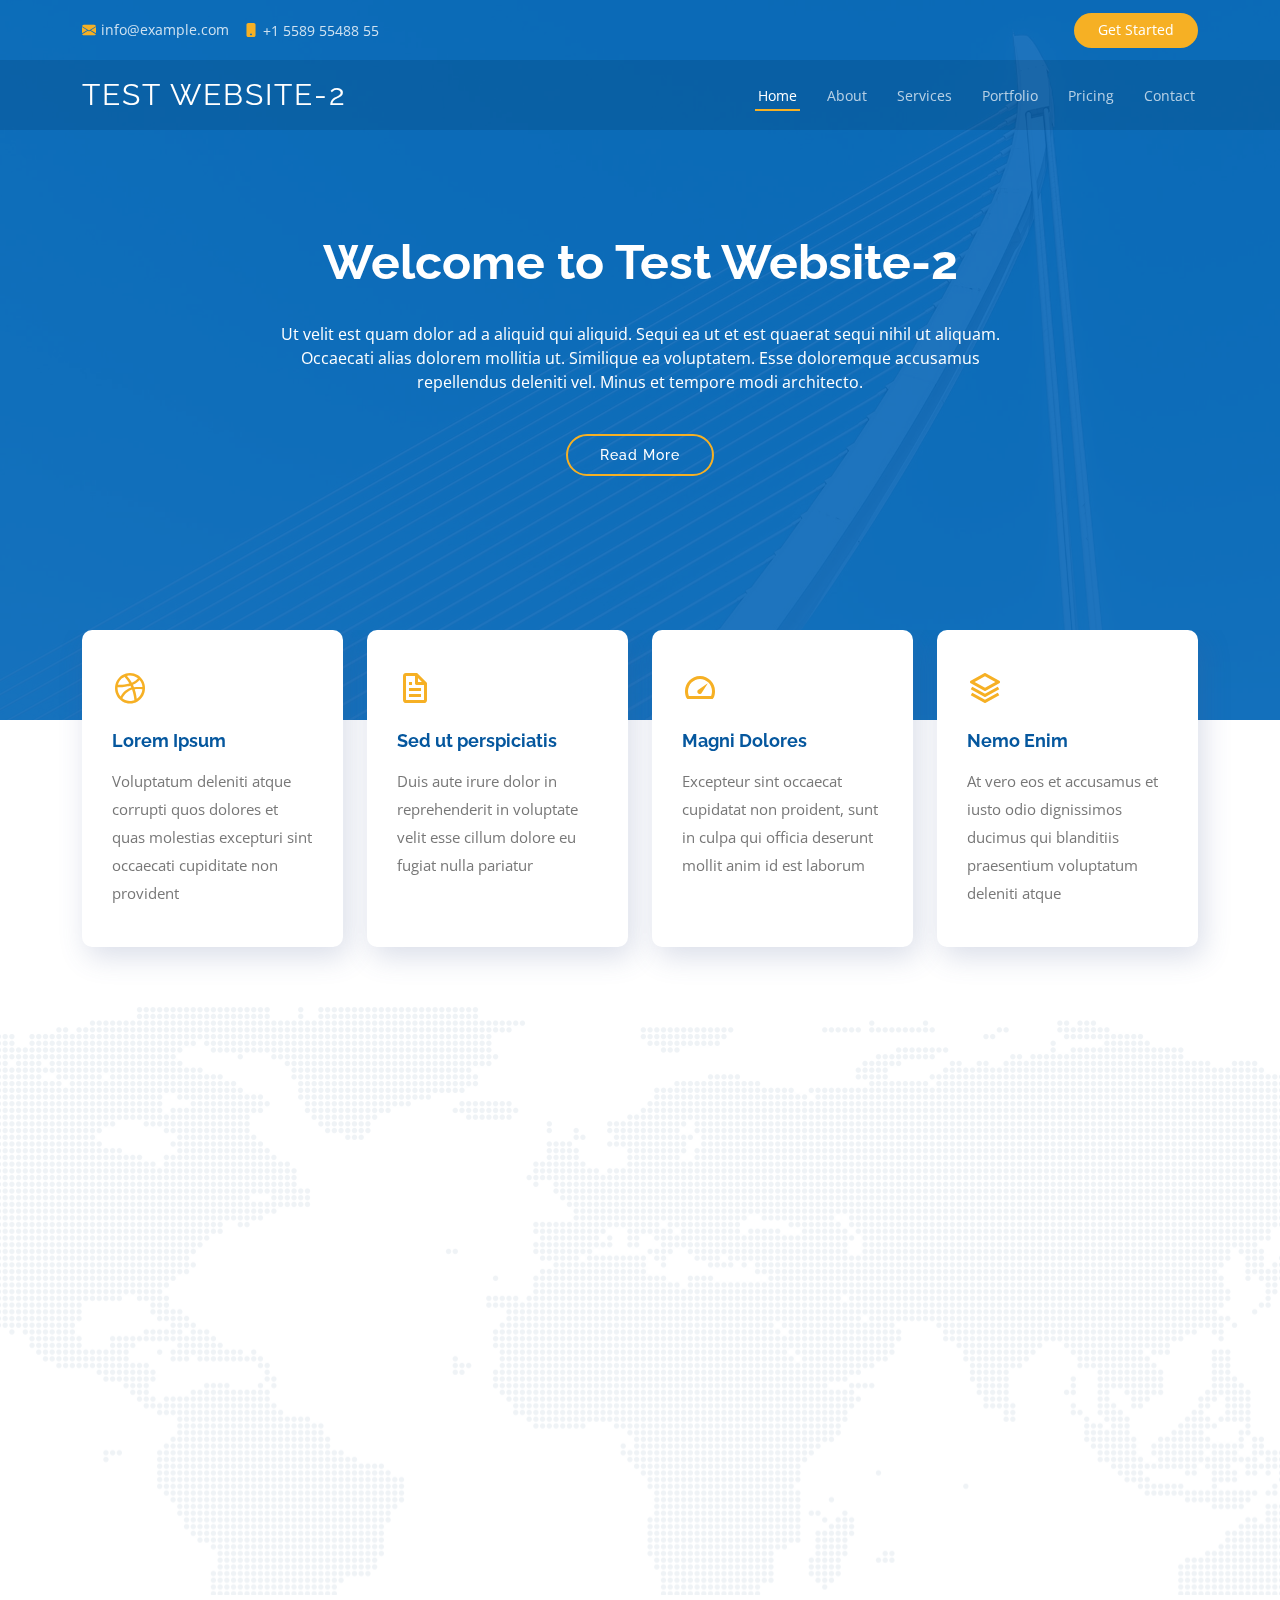
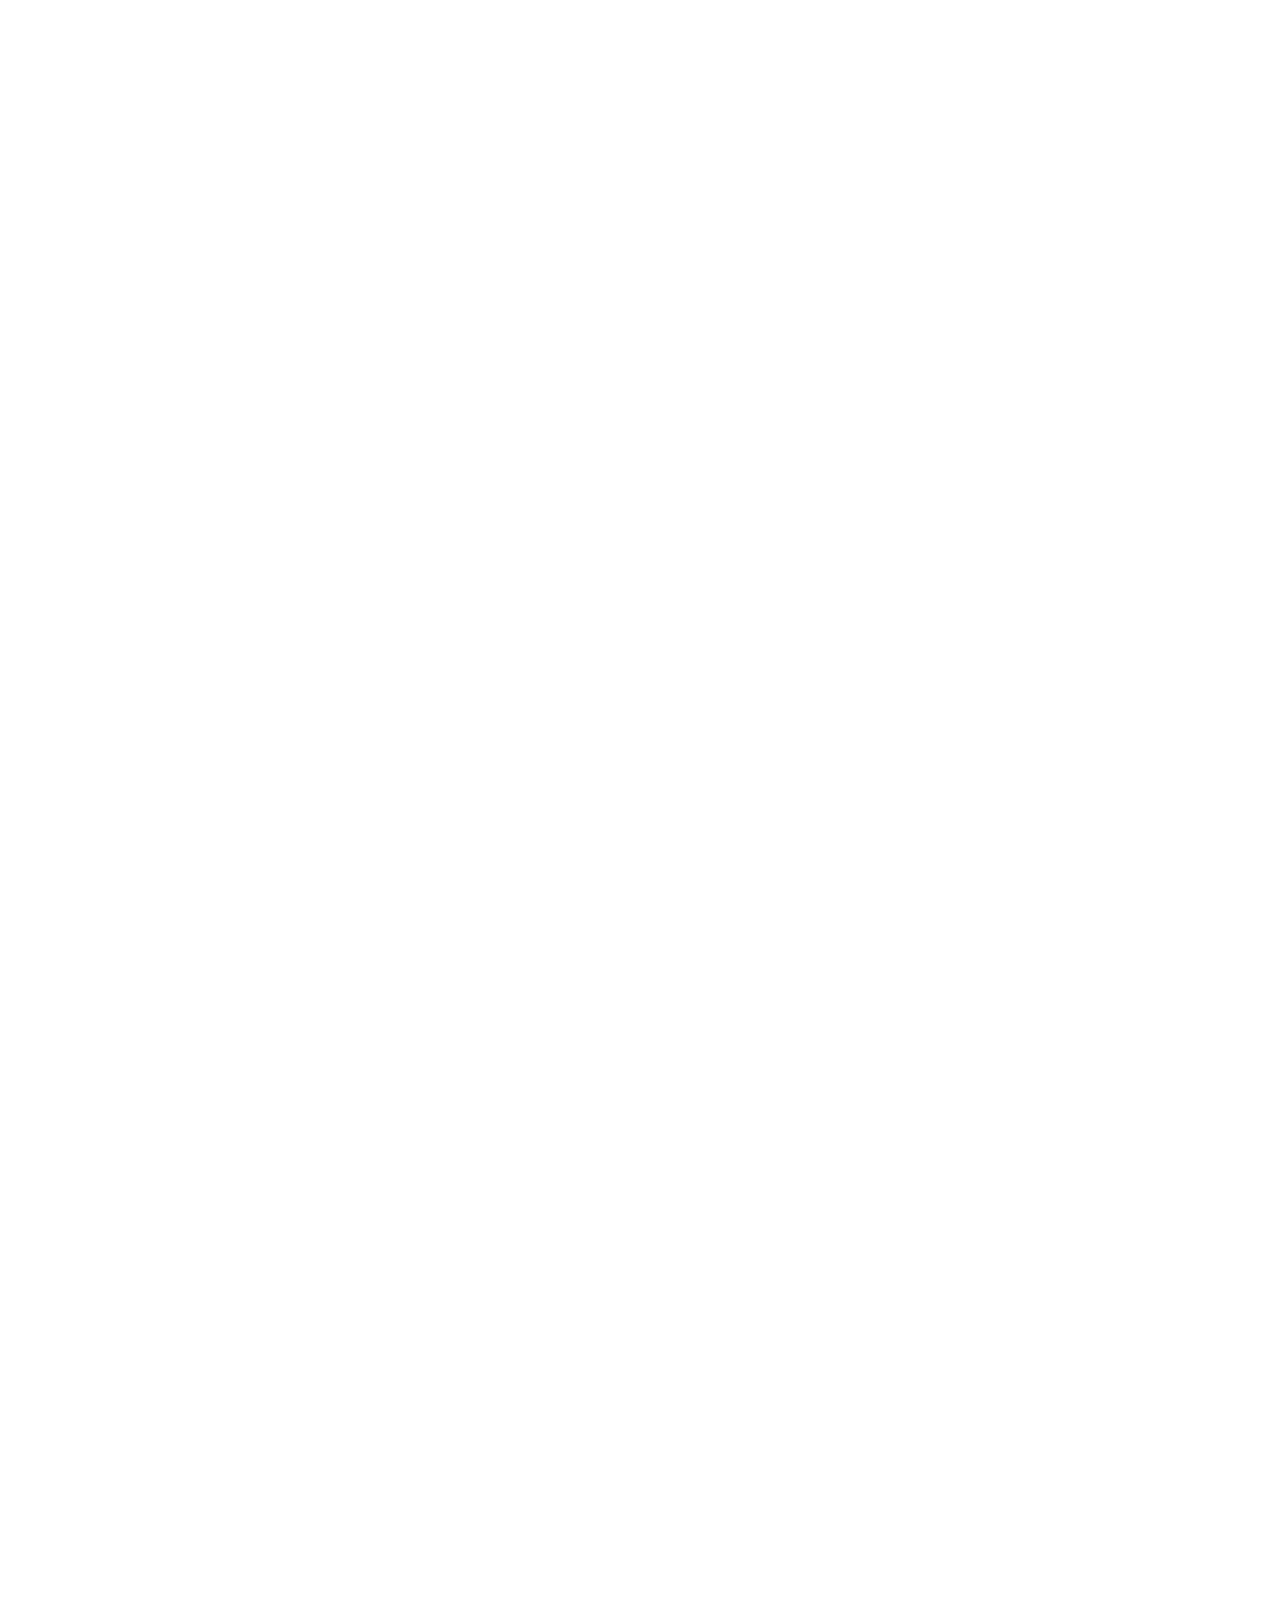
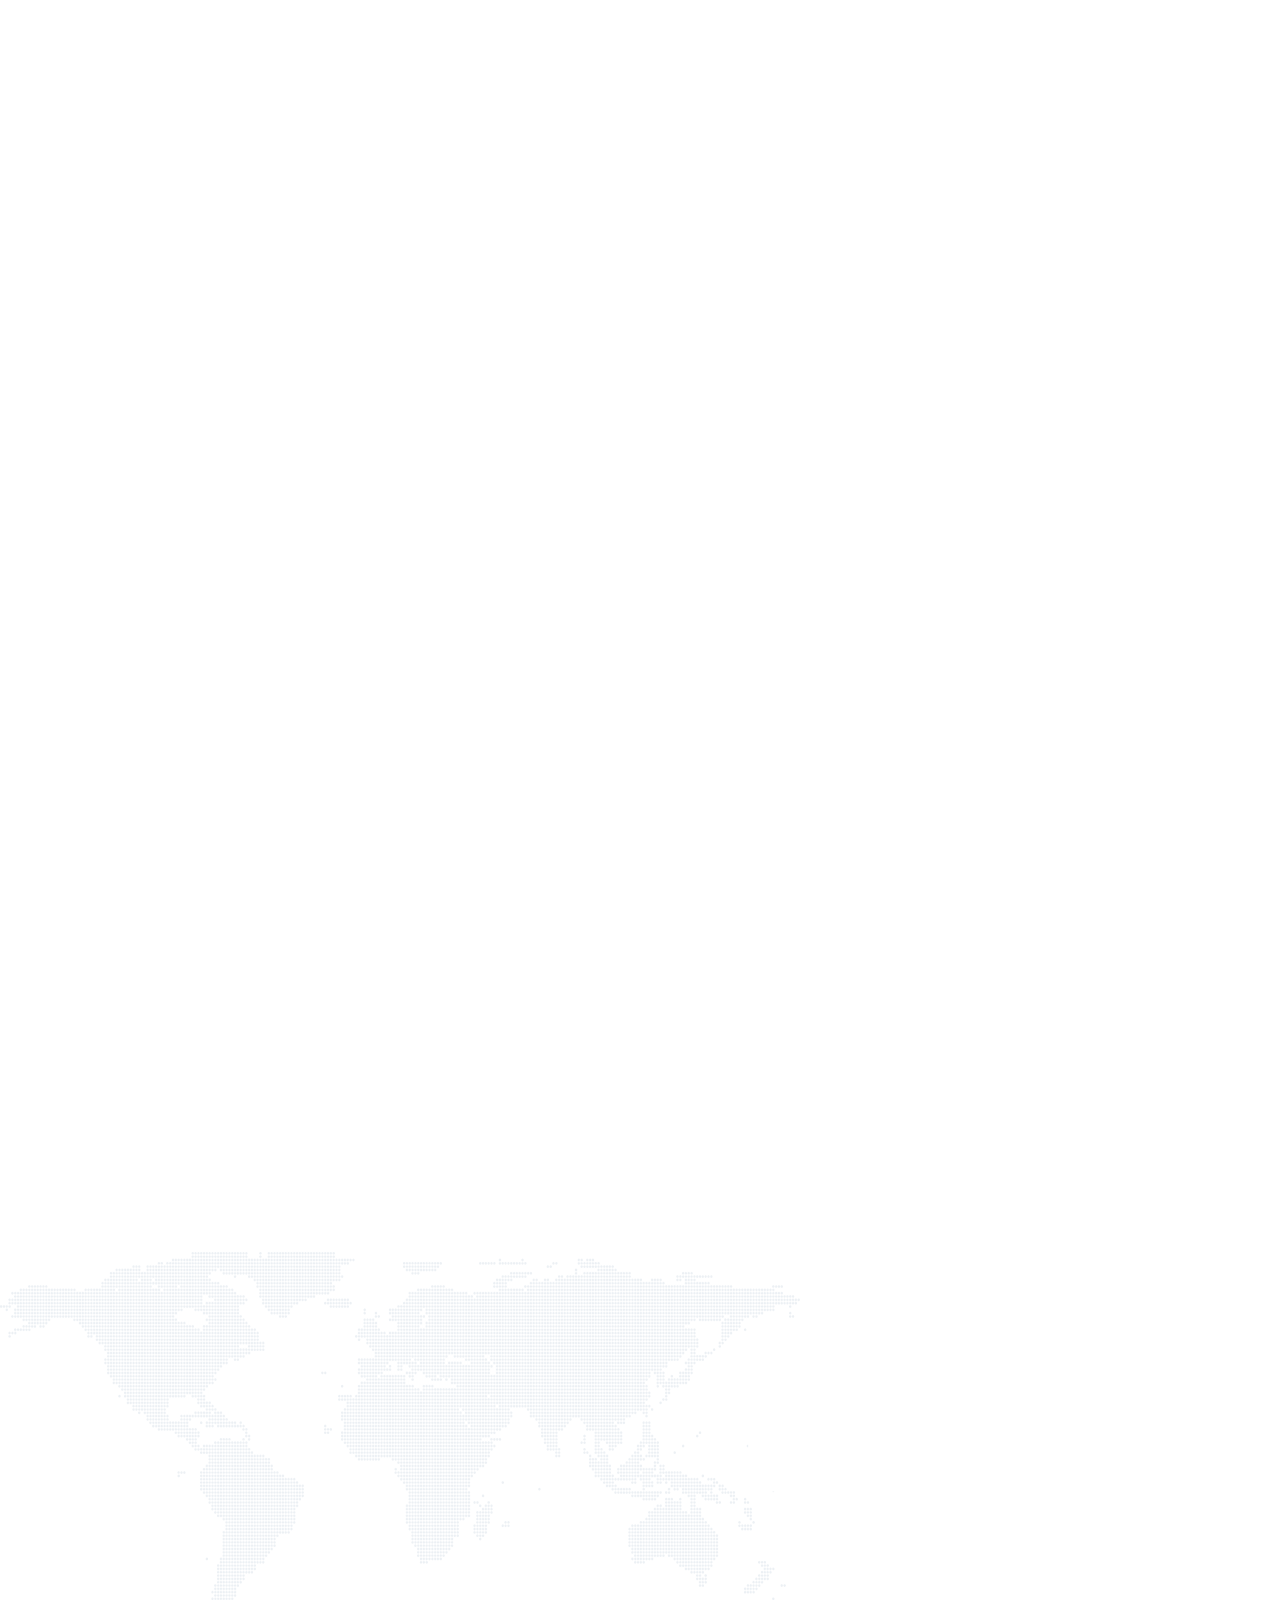
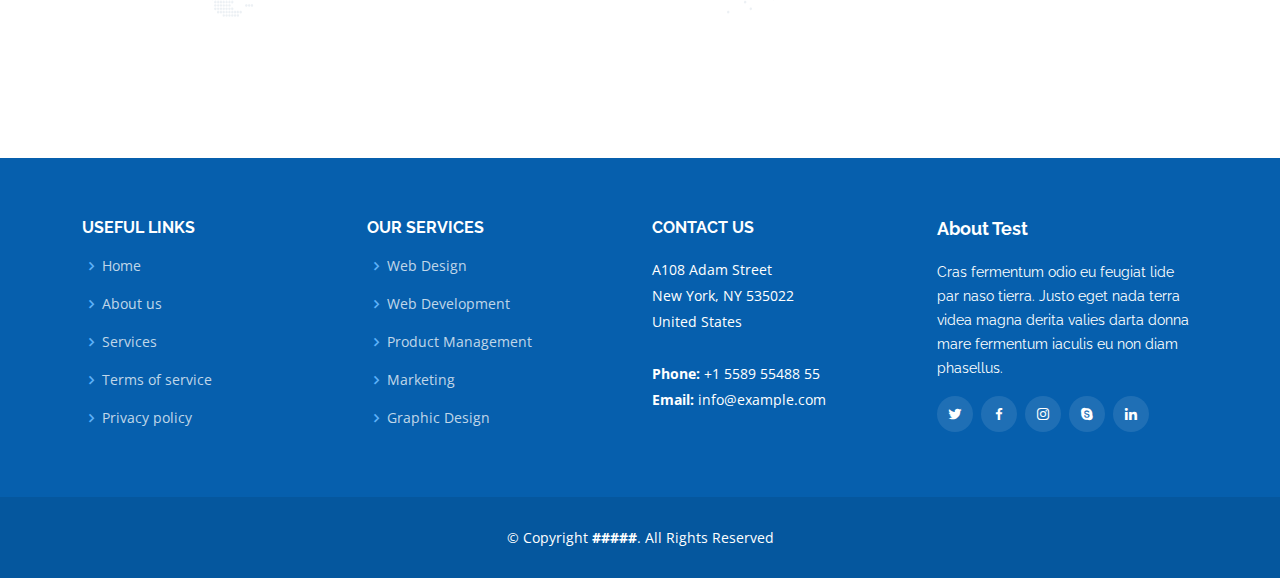
<file: index.html>
<!DOCTYPE html>
<html lang="en">

<head>
  <meta charset="utf-8">
  <meta content="width=device-width, initial-scale=1.0" name="viewport">

  <title>Test Website-2</title>
  <meta content="" name="description">
  <meta content="" name="keywords">

  <!-- Favicons -->
  <link href="assets/img/favicon.png" rel="icon">
  <link href="assets/img/apple-touch-icon.png" rel="apple-touch-icon">

  <!-- Google Fonts -->
  <link
    href="https://fonts.googleapis.com/css?family=Open+Sans:300,300i,400,400i,600,600i,700,700i|Raleway:300,300i,400,400i,500,500i,600,600i,700,700i|Poppins:300,300i,400,400i,500,500i,600,600i,700,700i"
    rel="stylesheet">

  <!-- Vendor CSS Files -->
  <link href="assets/vendor/animate.css/animate.min.css" rel="stylesheet">
  <link href="assets/vendor/aos/aos.css" rel="stylesheet">
  <link href="assets/vendor/bootstrap/css/bootstrap.min.css" rel="stylesheet">
  <link href="assets/vendor/bootstrap-icons/bootstrap-icons.css" rel="stylesheet">
  <link href="assets/vendor/boxicons/css/boxicons.min.css" rel="stylesheet">
  <link href="assets/vendor/glightbox/css/glightbox.min.css" rel="stylesheet">
  <link href="assets/vendor/remixicon/remixicon.css" rel="stylesheet">
  <link href="assets/vendor/swiper/swiper-bundle.min.css" rel="stylesheet">

  <!-- Template Main CSS File -->
  <link href="assets/css/style.css" rel="stylesheet">

</head>

<body>

  <!-- ======= Top Bar ======= -->
  <div id="topbar" class="fixed-top d-flex align-items-center ">
    <div class="container d-flex align-items-center justify-content-center justify-content-md-between">
      <div class="contact-info d-flex align-items-center">
        <i class="bi bi-envelope-fill"></i><a href="mailto:contact@example.com">info@example.com</a>
        <i class="bi bi-phone-fill phone-icon"></i> +1 5589 55488 55
      </div>
      <div class="cta d-none d-md-block">
        <a href="#about" class="scrollto">Get Started</a>
      </div>
    </div>
  </div>

  <!-- ======= Header ======= -->
  <header id="header" class="fixed-top d-flex align-items-center ">
    <div class="container d-flex align-items-center justify-content-between">

      <h1 class="logo"><a href="index.html">Test Website-2</a></h1>
      <!-- Uncomment below if you prefer to use an image logo -->
      <!-- <a href=index.html" class="logo"><img src="assets/img/logo.png" alt="" class="img-fluid"></a>-->

      <nav id="navbar" class="navbar">
        <ul>
          <li><a class="nav-link scrollto active" href="#hero">Home</a></li>
          <li><a class="nav-link scrollto" href="#about">About</a></li>
          <li><a class="nav-link scrollto" href="#services">Services</a></li>
          <li><a class="nav-link scrollto " href="#portfolio">Portfolio</a></li>
          <li><a class="nav-link scrollto" href="#pricing">Pricing</a></li>
          <li><a class="nav-link scrollto" href="#contact">Contact</a></li>
        </ul>
        <i class="bi bi-list mobile-nav-toggle"></i>
      </nav><!-- .navbar -->

    </div>
  </header><!-- End Header -->

  <!-- ======= Hero Section ======= -->
  <section id="hero" class="d-flex justify-cntent-center align-items-center">


    <!-- Slide 1 -->
    <div class="carousel-item active">
      <div class="carousel-container">
        <h2 class="animate__animated animate__fadeInDown">Welcome to <span>Test Website-2</span></h2>
        <p class="animate__animated animate__fadeInUp">Ut velit est quam dolor ad a aliquid qui aliquid. Sequi ea ut
          et est quaerat sequi nihil ut aliquam. Occaecati alias dolorem mollitia ut. Similique ea voluptatem. Esse
          doloremque accusamus repellendus deleniti vel. Minus et tempore modi architecto.</p>
        <a href="#about" class="btn-get-started animate__animated animate__fadeInUp scrollto">Read More</a>
      </div>
    </div>







  </section><!-- End Hero -->

  <main id="main">

    <!-- ======= Icon Boxes Section ======= -->
    <section id="icon-boxes" class="icon-boxes">
      <div class="container">

        <div class="row">
          <div class="col-md-6 col-lg-3 d-flex align-items-stretch mb-5 mb-lg-0" data-aos="fade-up">
            <div class="icon-box">
              <div class="icon"><i class="bx bxl-dribbble"></i></div>
              <h4 class="title"><a href="">Lorem Ipsum</a></h4>
              <p class="description">Voluptatum deleniti atque corrupti quos dolores et quas molestias excepturi sint
                occaecati cupiditate non provident</p>
            </div>
          </div>

          <div class="col-md-6 col-lg-3 d-flex align-items-stretch mb-5 mb-lg-0" data-aos="fade-up"
            data-aos-delay="100">
            <div class="icon-box">
              <div class="icon"><i class="bx bx-file"></i></div>
              <h4 class="title"><a href="">Sed ut perspiciatis</a></h4>
              <p class="description">Duis aute irure dolor in reprehenderit in voluptate velit esse cillum dolore eu
                fugiat nulla pariatur</p>
            </div>
          </div>

          <div class="col-md-6 col-lg-3 d-flex align-items-stretch mb-5 mb-lg-0" data-aos="fade-up"
            data-aos-delay="200">
            <div class="icon-box">
              <div class="icon"><i class="bx bx-tachometer"></i></div>
              <h4 class="title"><a href="">Magni Dolores</a></h4>
              <p class="description">Excepteur sint occaecat cupidatat non proident, sunt in culpa qui officia deserunt
                mollit anim id est laborum</p>
            </div>
          </div>

          <div class="col-md-6 col-lg-3 d-flex align-items-stretch mb-5 mb-lg-0" data-aos="fade-up"
            data-aos-delay="300">
            <div class="icon-box">
              <div class="icon"><i class="bx bx-layer"></i></div>
              <h4 class="title"><a href="">Nemo Enim</a></h4>
              <p class="description">At vero eos et accusamus et iusto odio dignissimos ducimus qui blanditiis
                praesentium voluptatum deleniti atque</p>
            </div>
          </div>

        </div>

      </div>
    </section><!-- End Icon Boxes Section -->

    <!-- ======= About Us Section ======= -->
    <section id="about" class="about">
      <div class="container" data-aos="fade-up">

        <div class="section-title">
          <h2>About Us</h2>
          <p>Magnam dolores commodi suscipit. Necessitatibus eius consequatur ex aliquid fuga eum quidem. Sit sint
            consectetur velit. Quisquam quos quisquam cupiditate. Et nemo qui impedit suscipit alias ea. Quia fugiat sit
            in iste officiis commodi quidem hic quas.</p>
        </div>

        <div class="row content">
          <div class="col-lg-6">
            <p>
              Lorem ipsum dolor sit amet, consectetur adipiscing elit, sed do eiusmod tempor incididunt ut labore et
              dolore
              magna aliqua.
            </p>
            <ul>
              <li><i class="ri-check-double-line"></i> Ullamco laboris nisi ut aliquip ex ea commodo consequat</li>
              <li><i class="ri-check-double-line"></i> Duis aute irure dolor in reprehenderit in voluptate velit</li>
              <li><i class="ri-check-double-line"></i> Ullamco laboris nisi ut aliquip ex ea commodo consequat</li>
            </ul>
          </div>
          <div class="col-lg-6 pt-4 pt-lg-0">
            <p>
              Ullamco laboris nisi ut aliquip ex ea commodo consequat. Duis aute irure dolor in reprehenderit in
              voluptate
              velit esse cillum dolore eu fugiat nulla pariatur. Excepteur sint occaecat cupidatat non proident, sunt in
              culpa qui officia deserunt mollit anim id est laborum.
            </p>
            <a href="#" class="btn-learn-more">Learn More</a>
          </div>
        </div>

      </div>
    </section><!-- End About Us Section -->




    <!-- ======= Services Section ======= -->
    <section id="services" class="services">
      <div class="container" data-aos="fade-up">

        <div class="section-title">
          <h2>Services</h2>
          <p>Magnam dolores commodi suscipit. Necessitatibus eius consequatur ex aliquid fuga eum quidem. Sit sint
            consectetur velit. Quisquam quos quisquam cupiditate. Et nemo qui impedit suscipit alias ea. Quia fugiat sit
            in iste officiis commodi quidem hic quas.</p>
        </div>

        <div class="row">
          <div class="col-md-6 d-flex align-items-stretch" data-aos="fade-up" data-aos-delay="100">
            <div class="icon-box">
              <i class="bi bi-card-checklist"></i>
              <h4><a href="#">Lorem Ipsum</a></h4>
              <p>Voluptatum deleniti atque corrupti quos dolores et quas molestias excepturi sint occaecati cupiditate
                non provident</p>
            </div>
          </div>
          <div class="col-md-6 d-flex align-items-stretch mt-4 mt-md-0" data-aos="fade-up" data-aos-delay="200">
            <div class="icon-box">
              <i class="bi bi-bar-chart"></i>
              <h4><a href="#">Dolor Sitema</a></h4>
              <p>Minim veniam, quis nostrud exercitation ullamco laboris nisi ut aliquip ex ea commodo consequat tarad
                limino ata</p>
            </div>
          </div>
          <div class="col-md-6 d-flex align-items-stretch mt-4 mt-md-0" data-aos="fade-up" data-aos-delay="300">
            <div class="icon-box">
              <i class="bi bi-binoculars"></i>
              <h4><a href="#">Sed ut perspiciatis</a></h4>
              <p>Duis aute irure dolor in reprehenderit in voluptate velit esse cillum dolore eu fugiat nulla pariatur
              </p>
            </div>
          </div>
          <div class="col-md-6 d-flex align-items-stretch mt-4 mt-md-0" data-aos="fade-up" data-aos-delay="400">
            <div class="icon-box">
              <i class="bi bi-brightness-high"></i>
              <h4><a href="#">Nemo Enim</a></h4>
              <p>Excepteur sint occaecat cupidatat non proident, sunt in culpa qui officia deserunt mollit anim id est
                laborum</p>
            </div>
          </div>
          <div class="col-md-6 d-flex align-items-stretch mt-4 mt-md-0" data-aos="fade-up" data-aos-delay="500">
            <div class="icon-box">
              <i class="bi bi-calendar4-week"></i>
              <h4><a href="#">Magni Dolore</a></h4>
              <p>At vero eos et accusamus et iusto odio dignissimos ducimus qui blanditiis praesentium voluptatum
                deleniti atque</p>
            </div>
          </div>
          <div class="col-md-6 d-flex align-items-stretch mt-4 mt-md-0" data-aos="fade-up" data-aos-delay="600">
            <div class="icon-box">
              <i class="bi bi-briefcase"></i>
              <h4><a href="#">Eiusmod Tempor</a></h4>
              <p>Et harum quidem rerum facilis est et expedita distinctio. Nam libero tempore, cum soluta nobis est
                eligendi</p>
            </div>
          </div>
        </div>

      </div>
    </section><!-- End Services Section -->



    <!-- ======= Portfoio Section ======= -->
    <section id="portfolio" class="portfoio">
      <div class="container" data-aos="fade-up">

        <div class="section-title">
          <h2>Portfoio</h2>

        </div>

        <div class="row">
          <div class="col-lg-12 d-flex justify-content-center">
            <ul id="portfolio-flters">
              <li data-filter="*" class="filter-active">All</li>
              <li data-filter=".filter-app">App</li>
              <li data-filter=".filter-card">Card</li>
              <li data-filter=".filter-web">Web</li>
            </ul>
          </div>
        </div>

        <div class="row portfolio-container">

          <div class="col-lg-4 col-md-6 portfolio-item filter-app">
            <img src="assets/img/portfolio/portfolio-1.jpg" class="img-fluid" alt="">
            <div class="portfolio-info">
              <h4>App 1</h4>
              <p>App</p>
              <a href="assets/img/portfolio/portfolio-1.jpg" data-gallery="portfolioGallery"
                class="portfolio-lightbox preview-link" title="App 1"><i class="bx bx-plus"></i></a>
              <a href="portfolio-details.html" class="details-link" title="More Details"><i class="bx bx-link"></i></a>
            </div>
          </div>

          <div class="col-lg-4 col-md-6 portfolio-item filter-web">
            <img src="assets/img/portfolio/portfolio-2.jpg" class="img-fluid" alt="">
            <div class="portfolio-info">
              <h4>Web 3</h4>
              <p>Web</p>
              <a href="assets/img/portfolio/portfolio-2.jpg" data-gallery="portfolioGallery"
                class="portfolio-lightbox preview-link" title="Web 3"><i class="bx bx-plus"></i></a>
              <a href="portfolio-details.html" class="details-link" title="More Details"><i class="bx bx-link"></i></a>
            </div>
          </div>

          <div class="col-lg-4 col-md-6 portfolio-item filter-app">
            <img src="assets/img/portfolio/portfolio-3.jpg" class="img-fluid" alt="">
            <div class="portfolio-info">
              <h4>App 2</h4>
              <p>App</p>
              <a href="assets/img/portfolio/portfolio-3.jpg" data-gallery="portfolioGallery"
                class="portfolio-lightbox preview-link" title="App 2"><i class="bx bx-plus"></i></a>
              <a href="portfolio-details.html" class="details-link" title="More Details"><i class="bx bx-link"></i></a>
            </div>
          </div>

          <div class="col-lg-4 col-md-6 portfolio-item filter-card">
            <img src="assets/img/portfolio/portfolio-4.jpg" class="img-fluid" alt="">
            <div class="portfolio-info">
              <h4>Card 2</h4>
              <p>Card</p>
              <a href="assets/img/portfolio/portfolio-4.jpg" data-gallery="portfolioGallery"
                class="portfolio-lightbox preview-link" title="Card 2"><i class="bx bx-plus"></i></a>
              <a href="portfolio-details.html" class="details-link" title="More Details"><i class="bx bx-link"></i></a>
            </div>
          </div>

          <div class="col-lg-4 col-md-6 portfolio-item filter-web">
            <img src="assets/img/portfolio/portfolio-5.jpg" class="img-fluid" alt="">
            <div class="portfolio-info">
              <h4>Web 2</h4>
              <p>Web</p>
              <a href="assets/img/portfolio/portfolio-5.jpg" data-gallery="portfolioGallery"
                class="portfolio-lightbox preview-link" title="Web 2"><i class="bx bx-plus"></i></a>
              <a href="portfolio-details.html" class="details-link" title="More Details"><i class="bx bx-link"></i></a>
            </div>
          </div>

          <div class="col-lg-4 col-md-6 portfolio-item filter-app">
            <img src="assets/img/portfolio/portfolio-6.jpg" class="img-fluid" alt="">
            <div class="portfolio-info">
              <h4>App 3</h4>
              <p>App</p>
              <a href="assets/img/portfolio/portfolio-6.jpg" data-gallery="portfolioGallery"
                class="portfolio-lightbox preview-link" title="App 3"><i class="bx bx-plus"></i></a>
              <a href="portfolio-details.html" class="details-link" title="More Details"><i class="bx bx-link"></i></a>
            </div>
          </div>

          <div class="col-lg-4 col-md-6 portfolio-item filter-card">
            <img src="assets/img/portfolio/portfolio-7.jpg" class="img-fluid" alt="">
            <div class="portfolio-info">
              <h4>Card 1</h4>
              <p>Card</p>
              <a href="assets/img/portfolio/portfolio-7.jpg" data-gallery="portfolioGallery"
                class="portfolio-lightbox preview-link" title="Card 1"><i class="bx bx-plus"></i></a>
              <a href="portfolio-details.html" class="details-link" title="More Details"><i class="bx bx-link"></i></a>
            </div>
          </div>

          <div class="col-lg-4 col-md-6 portfolio-item filter-card">
            <img src="assets/img/portfolio/portfolio-8.jpg" class="img-fluid" alt="">
            <div class="portfolio-info">
              <h4>Card 3</h4>
              <p>Card</p>
              <a href="assets/img/portfolio/portfolio-8.jpg" data-gallery="portfolioGallery"
                class="portfolio-lightbox preview-link" title="Card 3"><i class="bx bx-plus"></i></a>
              <a href="portfolio-details.html" class="details-link" title="More Details"><i class="bx bx-link"></i></a>
            </div>
          </div>

          <div class="col-lg-4 col-md-6 portfolio-item filter-web">
            <img src="assets/img/portfolio/portfolio-9.jpg" class="img-fluid" alt="">
            <div class="portfolio-info">
              <h4>Web 3</h4>
              <p>Web</p>
              <a href="assets/img/portfolio/portfolio-9.jpg" data-gallery="portfolioGallery"
                class="portfolio-lightbox preview-link" title="Web 3"><i class="bx bx-plus"></i></a>
              <a href="portfolio-details.html" class="details-link" title="More Details"><i class="bx bx-link"></i></a>
            </div>
          </div>

        </div>

      </div>
    </section><!-- End Portfoio Section -->







    <!-- ======= Pricing Section ======= -->
    <section id="pricing" class="pricing">
      <div class="container" data-aos="fade-up">

        <div class="section-title">
          <h2>Pricing</h2>

        </div>

        <div class="row">

          <div class="col-lg-3 col-md-6" data-aos="fade-up" data-aos-delay="100">
            <div class="box">
              <h3>Free</h3>
              <h4><sup>$</sup>0<span> / month</span></h4>
              <ul>
                <li>Aida dere</li>
                <li>Nec feugiat nisl</li>
                <li>Nulla at volutpat dola</li>
                <li class="na">Pharetra massa</li>
                <li class="na">Massa ultricies mi</li>
              </ul>
              <div class="btn-wrap">
                <a href="#" class="btn-buy">Buy Now</a>
              </div>
            </div>
          </div>

          <div class="col-lg-3 col-md-6 mt-4 mt-md-0" data-aos="fade-up" data-aos-delay="200">
            <div class="box featured">
              <h3>Business</h3>
              <h4><sup>$</sup>19<span> / month</span></h4>
              <ul>
                <li>Aida dere</li>
                <li>Nec feugiat nisl</li>
                <li>Nulla at volutpat dola</li>
                <li>Pharetra massa</li>
                <li class="na">Massa ultricies mi</li>
              </ul>
              <div class="btn-wrap">
                <a href="#" class="btn-buy">Buy Now</a>
              </div>
            </div>
          </div>

          <div class="col-lg-3 col-md-6 mt-4 mt-lg-0" data-aos="fade-up" data-aos-delay="300">
            <div class="box">
              <h3>Developer</h3>
              <h4><sup>$</sup>29<span> / month</span></h4>
              <ul>
                <li>Aida dere</li>
                <li>Nec feugiat nisl</li>
                <li>Nulla at volutpat dola</li>
                <li>Pharetra massa</li>
                <li>Massa ultricies mi</li>
              </ul>
              <div class="btn-wrap">
                <a href="#" class="btn-buy">Buy Now</a>
              </div>
            </div>
          </div>

          <div class="col-lg-3 col-md-6 mt-4 mt-lg-0" data-aos="fade-up" data-aos-delay="400">
            <div class="box">
              <span class="advanced">Advanced</span>
              <h3>Ultimate</h3>
              <h4><sup>$</sup>49<span> / month</span></h4>
              <ul>
                <li>Aida dere</li>
                <li>Nec feugiat nisl</li>
                <li>Nulla at volutpat dola</li>
                <li>Pharetra massa</li>
                <li>Massa ultricies mi</li>
              </ul>
              <div class="btn-wrap">
                <a href="#" class="btn-buy">Buy Now</a>
              </div>
            </div>
          </div>

        </div>

      </div>
    </section><!-- End Pricing Section -->



    <!-- ======= Contact Section ======= -->
    <section id="contact" class="contact">
      <div class="container" data-aos="fade-up">

        <div class="section-title">
          <h2>Contact Us</h2>
        </div>

        <div class="row mt-1 d-flex justify-content-end" data-aos="fade-right" data-aos-delay="100"
          style="display: flex!important; justify-content:center!important;">

          <div class="col-lg-5" style="margin: auto;">
            <div class="info">
              <div class="address" style="text-align: center;">
                <i class="bi bi-geo-alt"></i>
                <h4><br> Location: <br></h4>

                <p>A108 Adam Street, New York, NY 535022</p>
              </div>

              <div class="email" style="text-align: center;">
                <i class="bi bi-envelope"></i>
                <h4><br> Email:</h4>
                <p>info@example.com</p>
              </div>

              <div class="phone" style="text-align: center;">
                <i class="bi bi-phone"></i>
                <h4><br> Call:</h4>
                <p>+1 5589 55488 55s</p>
              </div>

            </div>

          </div>

          <!-- <div class="col-lg-6 mt-5 mt-lg-0" data-aos="fade-left" data-aos-delay="100">

            <form action="forms/contact.php" method="post" role="form" class="php-email-form">
              <div class="row">
                <div class="col-md-6 form-group">
                  <input type="text" name="name" class="form-control" id="name" placeholder="Your Name" required>
                </div>
                <div class="col-md-6 form-group mt-3 mt-md-0">
                  <input type="email" class="form-control" name="email" id="email" placeholder="Your Email" required>
                </div>
              </div>
              <div class="form-group mt-3">
                <input type="text" class="form-control" name="subject" id="subject" placeholder="Subject" required>
              </div>
              <div class="form-group mt-3">
                <textarea class="form-control" name="message" rows="5" placeholder="Message" required></textarea>
              </div>
              <div class="my-3">
                <div class="loading">Loading</div>
                <div class="error-message"></div>
                <div class="sent-message">Your message has been sent. Thank you!</div>
              </div>
              <div class="text-center"><button type="submit">Send Message</button></div>
            </form>

          </div> -->

        </div>

      </div>
    </section><!-- End Contact Section -->

  </main><!-- End #main -->

  <!-- ======= Footer ======= -->
  <footer id="footer">


    <div class="footer-top">
      <div class="container">
        <div class="row">

          <div class="col-lg-3 col-md-6 footer-links">
            <h4>Useful Links</h4>
            <ul>
              <li><i class="bx bx-chevron-right"></i> <a href="#">Home</a></li>
              <li><i class="bx bx-chevron-right"></i> <a href="#">About us</a></li>
              <li><i class="bx bx-chevron-right"></i> <a href="#">Services</a></li>
              <li><i class="bx bx-chevron-right"></i> <a href="#">Terms of service</a></li>
              <li><i class="bx bx-chevron-right"></i> <a href="#">Privacy policy</a></li>
            </ul>
          </div>

          <div class="col-lg-3 col-md-6 footer-links">
            <h4>Our Services</h4>
            <ul>
              <li><i class="bx bx-chevron-right"></i> <a href="#">Web Design</a></li>
              <li><i class="bx bx-chevron-right"></i> <a href="#">Web Development</a></li>
              <li><i class="bx bx-chevron-right"></i> <a href="#">Product Management</a></li>
              <li><i class="bx bx-chevron-right"></i> <a href="#">Marketing</a></li>
              <li><i class="bx bx-chevron-right"></i> <a href="#">Graphic Design</a></li>
            </ul>
          </div>

          <div class="col-lg-3 col-md-6 footer-contact">
            <h4>Contact Us</h4>
            <p>
              A108 Adam Street <br>
              New York, NY 535022<br>
              United States <br><br>
              <strong>Phone:</strong> +1 5589 55488 55<br>
              <strong>Email:</strong> info@example.com<br>
            </p>

          </div>

          <div class="col-lg-3 col-md-6 footer-info">
            <h3>About Test</h3>
            <p>Cras fermentum odio eu feugiat lide par naso tierra. Justo eget nada terra videa magna derita valies
              darta donna mare fermentum iaculis eu non diam phasellus.</p>
            <div class="social-links mt-3">
              <a href="#" class="twitter"><i class="bx bxl-twitter"></i></a>
              <a href="#" class="facebook"><i class="bx bxl-facebook"></i></a>
              <a href="#" class="instagram"><i class="bx bxl-instagram"></i></a>
              <a href="#" class="google-plus"><i class="bx bxl-skype"></i></a>
              <a href="#" class="linkedin"><i class="bx bxl-linkedin"></i></a>
            </div>
          </div>

        </div>
      </div>
    </div>

    <div class="container">
      <div class="copyright">
        &copy; Copyright <strong><span>#####</span></strong>. All Rights Reserved
      </div>

    </div>
  </footer><!-- End Footer -->

  <div id="preloader"></div>
  <a href="#" class="back-to-top d-flex align-items-center justify-content-center"><i
      class="bi bi-arrow-up-short"></i></a>

  <!-- Vendor JS Files -->
  <script src="assets/vendor/aos/aos.js"></script>
  <script src="assets/vendor/bootstrap/js/bootstrap.bundle.min.js"></script>
  <script src="assets/vendor/glightbox/js/glightbox.min.js"></script>
  <script src="assets/vendor/isotope-layout/isotope.pkgd.min.js"></script>
  <script src="assets/vendor/swiper/swiper-bundle.min.js"></script>
  <script src="assets/vendor/php-email-form/validate.js"></script>

  <!-- Template Main JS File -->
  <script src="assets/js/main.js"></script>

</body>

</html>
</file>
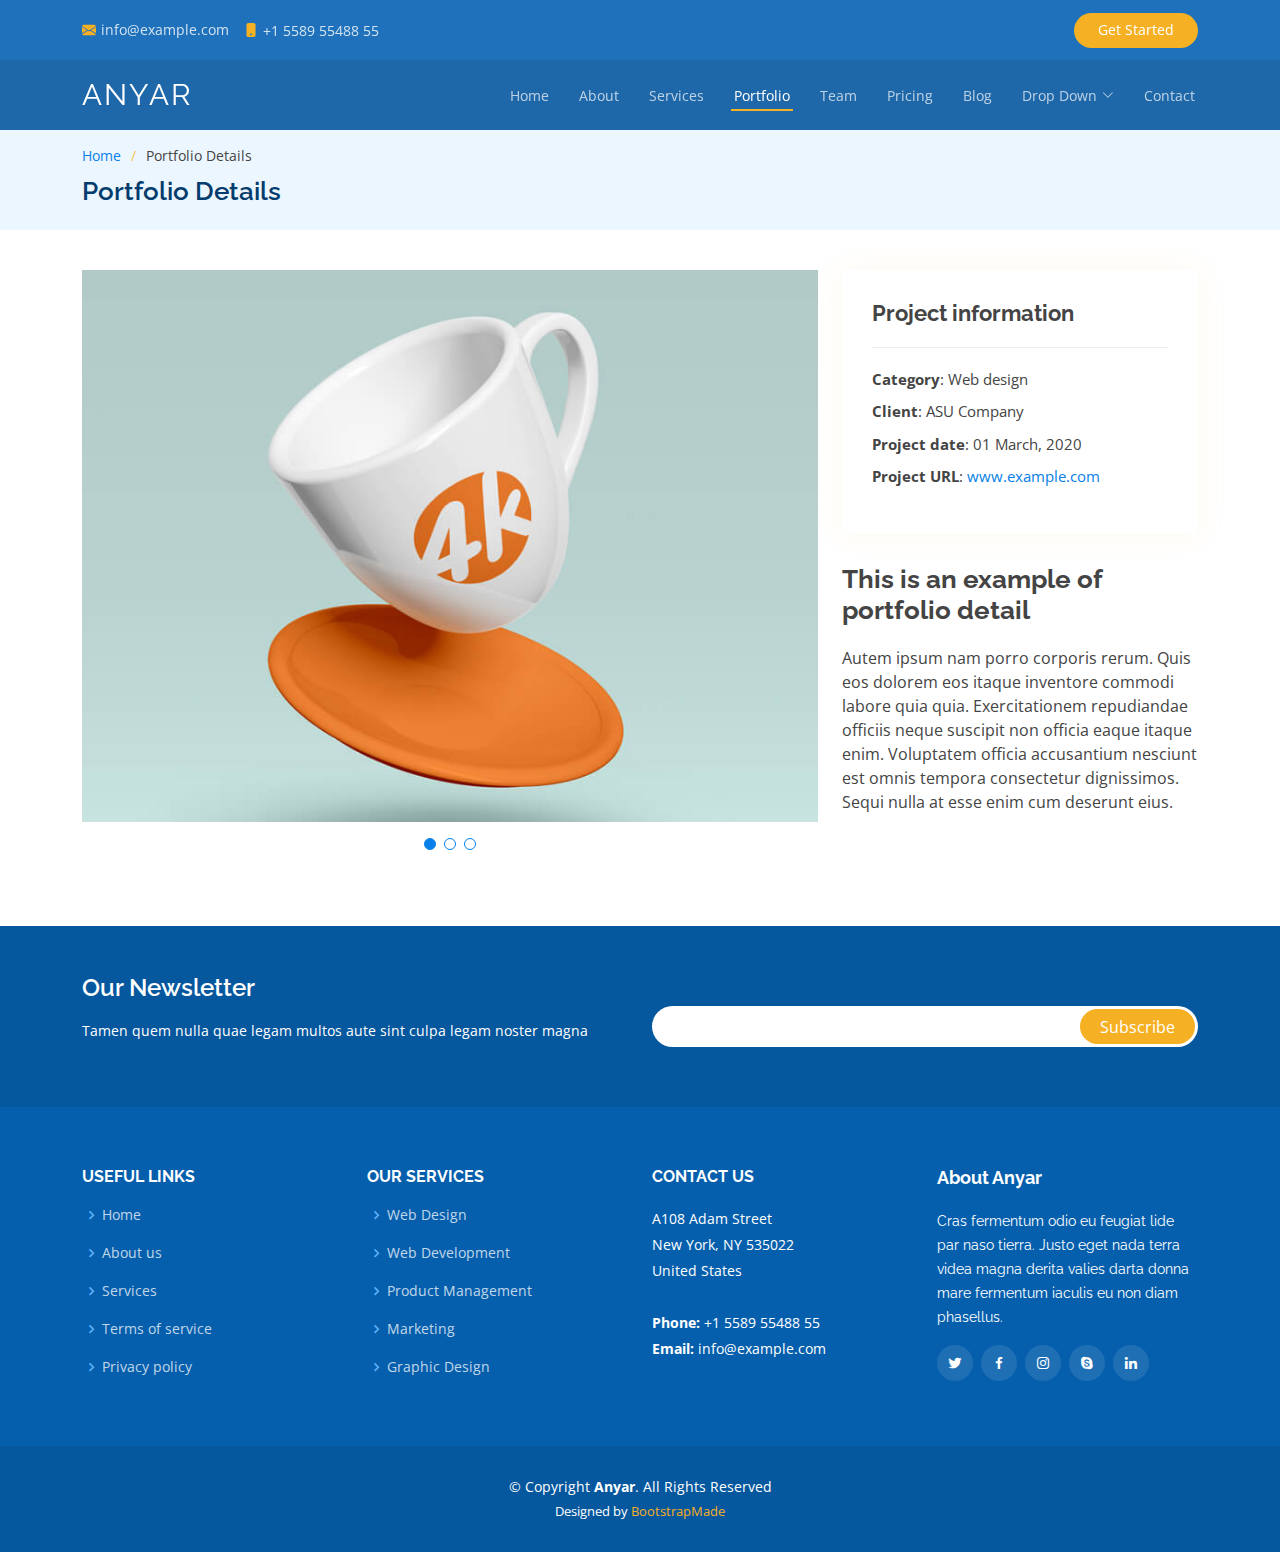
<file: portfolio-details.html>
<!DOCTYPE html>
<html lang="en">

<head>
  <meta charset="utf-8">
  <meta content="width=device-width, initial-scale=1.0" name="viewport">

  <title>Portfolio Details - Anyar Bootstrap Template</title>
  <meta content="" name="description">
  <meta content="" name="keywords">

  <!-- Favicons -->
  <link href="assets/img/favicon.png" rel="icon">
  <link href="assets/img/apple-touch-icon.png" rel="apple-touch-icon">

  <!-- Google Fonts -->
  <link href="https://fonts.googleapis.com/css?family=Open+Sans:300,300i,400,400i,600,600i,700,700i|Raleway:300,300i,400,400i,500,500i,600,600i,700,700i|Poppins:300,300i,400,400i,500,500i,600,600i,700,700i" rel="stylesheet">

  <!-- Vendor CSS Files -->
  <link href="assets/vendor/animate.css/animate.min.css" rel="stylesheet">
  <link href="assets/vendor/aos/aos.css" rel="stylesheet">
  <link href="assets/vendor/bootstrap/css/bootstrap.min.css" rel="stylesheet">
  <link href="assets/vendor/bootstrap-icons/bootstrap-icons.css" rel="stylesheet">
  <link href="assets/vendor/boxicons/css/boxicons.min.css" rel="stylesheet">
  <link href="assets/vendor/glightbox/css/glightbox.min.css" rel="stylesheet">
  <link href="assets/vendor/remixicon/remixicon.css" rel="stylesheet">
  <link href="assets/vendor/swiper/swiper-bundle.min.css" rel="stylesheet">

  <!-- Template Main CSS File -->
  <link href="assets/css/style.css" rel="stylesheet">

  <!-- =======================================================
  * Template Name: Anyar - v4.10.0
  * Template URL: https://bootstrapmade.com/anyar-free-multipurpose-one-page-bootstrap-theme/
  * Author: BootstrapMade.com
  * License: https://bootstrapmade.com/license/
  ======================================================== -->
</head>

<body>

  <!-- ======= Top Bar ======= -->
  <div id="topbar" class="fixed-top d-flex align-items-center topbar-inner-pages">
    <div class="container d-flex align-items-center justify-content-center justify-content-md-between">
      <div class="contact-info d-flex align-items-center">
        <i class="bi bi-envelope-fill"></i><a href="mailto:contact@example.com">info@example.com</a>
        <i class="bi bi-phone-fill phone-icon"></i> +1 5589 55488 55
      </div>
      <div class="cta d-none d-md-block">
        <a href="#about" class="scrollto">Get Started</a>
      </div>
    </div>
  </div>

  <!-- ======= Header ======= -->
  <header id="header" class="fixed-top d-flex align-items-center header-inner-pages">
    <div class="container d-flex align-items-center justify-content-between">

      <h1 class="logo"><a href="index.html">Anyar</a></h1>
      <!-- Uncomment below if you prefer to use an image logo -->
      <!-- <a href=index.html" class="logo"><img src="assets/img/logo.png" alt="" class="img-fluid"></a>-->

      <nav id="navbar" class="navbar">
        <ul>
          <li><a class="nav-link scrollto " href="#hero">Home</a></li>
          <li><a class="nav-link scrollto" href="#about">About</a></li>
          <li><a class="nav-link scrollto" href="#services">Services</a></li>
          <li><a class="nav-link scrollto active" href="#portfolio">Portfolio</a></li>
          <li><a class="nav-link scrollto" href="#team">Team</a></li>
          <li><a class="nav-link scrollto" href="#pricing">Pricing</a></li>
          <li><a href="blog.html">Blog</a></li>
          <li class="dropdown"><a href="#"><span>Drop Down</span> <i class="bi bi-chevron-down"></i></a>
            <ul>
              <li><a href="#">Drop Down 1</a></li>
              <li class="dropdown"><a href="#"><span>Deep Drop Down</span> <i class="bi bi-chevron-right"></i></a>
                <ul>
                  <li><a href="#">Deep Drop Down 1</a></li>
                  <li><a href="#">Deep Drop Down 2</a></li>
                  <li><a href="#">Deep Drop Down 3</a></li>
                  <li><a href="#">Deep Drop Down 4</a></li>
                  <li><a href="#">Deep Drop Down 5</a></li>
                </ul>
              </li>
              <li><a href="#">Drop Down 2</a></li>
              <li><a href="#">Drop Down 3</a></li>
              <li><a href="#">Drop Down 4</a></li>
            </ul>
          </li>
          <li><a class="nav-link scrollto" href="#contact">Contact</a></li>
        </ul>
        <i class="bi bi-list mobile-nav-toggle"></i>
      </nav><!-- .navbar -->

    </div>
  </header><!-- End Header -->

  <main id="main">

    <!-- ======= Breadcrumbs ======= -->
    <section id="breadcrumbs" class="breadcrumbs">
      <div class="container">

        <ol>
          <li><a href="index.html">Home</a></li>
          <li>Portfolio Details</li>
        </ol>
        <h2>Portfolio Details</h2>

      </div>
    </section><!-- End Breadcrumbs -->

    <!-- ======= Portfolio Details Section ======= -->
    <section id="portfolio-details" class="portfolio-details">
      <div class="container">

        <div class="row gy-4">

          <div class="col-lg-8">
            <div class="portfolio-details-slider swiper">
              <div class="swiper-wrapper align-items-center">

                <div class="swiper-slide">
                  <img src="assets/img/portfolio/portfolio-1.jpg" alt="">
                </div>

                <div class="swiper-slide">
                  <img src="assets/img/portfolio/portfolio-2.jpg" alt="">
                </div>

                <div class="swiper-slide">
                  <img src="assets/img/portfolio/portfolio-3.jpg" alt="">
                </div>

              </div>
              <div class="swiper-pagination"></div>
            </div>
          </div>

          <div class="col-lg-4">
            <div class="portfolio-info">
              <h3>Project information</h3>
              <ul>
                <li><strong>Category</strong>: Web design</li>
                <li><strong>Client</strong>: ASU Company</li>
                <li><strong>Project date</strong>: 01 March, 2020</li>
                <li><strong>Project URL</strong>: <a href="#">www.example.com</a></li>
              </ul>
            </div>
            <div class="portfolio-description">
              <h2>This is an example of portfolio detail</h2>
              <p>
                Autem ipsum nam porro corporis rerum. Quis eos dolorem eos itaque inventore commodi labore quia quia. Exercitationem repudiandae officiis neque suscipit non officia eaque itaque enim. Voluptatem officia accusantium nesciunt est omnis tempora consectetur dignissimos. Sequi nulla at esse enim cum deserunt eius.
              </p>
            </div>
          </div>

        </div>

      </div>
    </section><!-- End Portfolio Details Section -->

  </main><!-- End #main -->

  <!-- ======= Footer ======= -->
  <footer id="footer">

    <div class="footer-newsletter">
      <div class="container">
        <div class="row">
          <div class="col-lg-6">
            <h4>Our Newsletter</h4>
            <p>Tamen quem nulla quae legam multos aute sint culpa legam noster magna</p>
          </div>
          <div class="col-lg-6">
            <form action="" method="post">
              <input type="email" name="email"><input type="submit" value="Subscribe">
            </form>
          </div>
        </div>
      </div>
    </div>

    <div class="footer-top">
      <div class="container">
        <div class="row">

          <div class="col-lg-3 col-md-6 footer-links">
            <h4>Useful Links</h4>
            <ul>
              <li><i class="bx bx-chevron-right"></i> <a href="#">Home</a></li>
              <li><i class="bx bx-chevron-right"></i> <a href="#">About us</a></li>
              <li><i class="bx bx-chevron-right"></i> <a href="#">Services</a></li>
              <li><i class="bx bx-chevron-right"></i> <a href="#">Terms of service</a></li>
              <li><i class="bx bx-chevron-right"></i> <a href="#">Privacy policy</a></li>
            </ul>
          </div>

          <div class="col-lg-3 col-md-6 footer-links">
            <h4>Our Services</h4>
            <ul>
              <li><i class="bx bx-chevron-right"></i> <a href="#">Web Design</a></li>
              <li><i class="bx bx-chevron-right"></i> <a href="#">Web Development</a></li>
              <li><i class="bx bx-chevron-right"></i> <a href="#">Product Management</a></li>
              <li><i class="bx bx-chevron-right"></i> <a href="#">Marketing</a></li>
              <li><i class="bx bx-chevron-right"></i> <a href="#">Graphic Design</a></li>
            </ul>
          </div>

          <div class="col-lg-3 col-md-6 footer-contact">
            <h4>Contact Us</h4>
            <p>
              A108 Adam Street <br>
              New York, NY 535022<br>
              United States <br><br>
              <strong>Phone:</strong> +1 5589 55488 55<br>
              <strong>Email:</strong> info@example.com<br>
            </p>

          </div>

          <div class="col-lg-3 col-md-6 footer-info">
            <h3>About Anyar</h3>
            <p>Cras fermentum odio eu feugiat lide par naso tierra. Justo eget nada terra videa magna derita valies darta donna mare fermentum iaculis eu non diam phasellus.</p>
            <div class="social-links mt-3">
              <a href="#" class="twitter"><i class="bx bxl-twitter"></i></a>
              <a href="#" class="facebook"><i class="bx bxl-facebook"></i></a>
              <a href="#" class="instagram"><i class="bx bxl-instagram"></i></a>
              <a href="#" class="google-plus"><i class="bx bxl-skype"></i></a>
              <a href="#" class="linkedin"><i class="bx bxl-linkedin"></i></a>
            </div>
          </div>

        </div>
      </div>
    </div>

    <div class="container">
      <div class="copyright">
        &copy; Copyright <strong><span>Anyar</span></strong>. All Rights Reserved
      </div>
      <div class="credits">
        <!-- All the links in the footer should remain intact. -->
        <!-- You can delete the links only if you purchased the pro version. -->
        <!-- Licensing information: https://bootstrapmade.com/license/ -->
        <!-- Purchase the pro version with working PHP/AJAX contact form: https://bootstrapmade.com/anyar-free-multipurpose-one-page-bootstrap-theme/ -->
        Designed by <a href="https://bootstrapmade.com/">BootstrapMade</a>
      </div>
    </div>
  </footer><!-- End Footer -->

  <div id="preloader"></div>
  <a href="#" class="back-to-top d-flex align-items-center justify-content-center"><i class="bi bi-arrow-up-short"></i></a>

  <!-- Vendor JS Files -->
  <script src="assets/vendor/aos/aos.js"></script>
  <script src="assets/vendor/bootstrap/js/bootstrap.bundle.min.js"></script>
  <script src="assets/vendor/glightbox/js/glightbox.min.js"></script>
  <script src="assets/vendor/isotope-layout/isotope.pkgd.min.js"></script>
  <script src="assets/vendor/swiper/swiper-bundle.min.js"></script>
  <script src="assets/vendor/php-email-form/validate.js"></script>

  <!-- Template Main JS File -->
  <script src="assets/js/main.js"></script>

</body>

</html>
</file>
<file: assets/css/style.css>
body {
  font-family: "Open Sans", sans-serif;
  color: #444444;
}

a {
  text-decoration: none;
  color: #0880e8;
}

a:hover {
  color: #2b99f8;
  text-decoration: none;
}

h1,
h2,
h3,
h4,
h5,
h6 {
  font-family: "Raleway", sans-serif;
}

/*--------------------------------------------------------------
# Back to top button
--------------------------------------------------------------*/
.back-to-top {
  position: fixed;
  visibility: hidden;
  opacity: 0;
  right: 15px;
  bottom: 15px;
  z-index: 996;
  background: #0880e8;
  width: 40px;
  height: 40px;
  border-radius: 50px;
  transition: all 0.4s;
}

.back-to-top i {
  font-size: 28px;
  color: #fff;
  line-height: 0;
}

.back-to-top:hover {
  background: #2194f7;
  color: #fff;
}

.back-to-top.active {
  visibility: visible;
  opacity: 1;
}

/*--------------------------------------------------------------
# Preloader
--------------------------------------------------------------*/
#preloader {
  position: fixed;
  top: 0;
  left: 0;
  right: 0;
  bottom: 0;
  z-index: 9999;
  overflow: hidden;
  background: #fff;
}

#preloader:before {
  content: "";
  position: fixed;
  top: calc(50% - 30px);
  left: calc(50% - 30px);
  border: 6px solid #0880e8;
  border-top-color: #bfe0fd;
  border-radius: 50%;
  width: 60px;
  height: 60px;
  -webkit-animation: animate-preloader 1s linear infinite;
  animation: animate-preloader 1s linear infinite;
}

@-webkit-keyframes animate-preloader {
  0% {
    transform: rotate(0deg);
  }

  100% {
    transform: rotate(360deg);
  }
}

@keyframes animate-preloader {
  0% {
    transform: rotate(0deg);
  }

  100% {
    transform: rotate(360deg);
  }
}

/*--------------------------------------------------------------
# Disable aos animation delay on mobile devices
--------------------------------------------------------------*/
@media screen and (max-width: 768px) {
  [data-aos-delay] {
    transition-delay: 0 !important;
  }
}

/*--------------------------------------------------------------
# Top Bar
--------------------------------------------------------------*/
#topbar {
  height: 60px;
  padding: 0;
  font-size: 14px;
  transition: all 0.5s;
  overflow: hidden;
  color: rgba(255, 255, 255, 0.8);
  z-index: 996;
}

#topbar.topbar-scrolled {
  top: -60px;
}

#topbar .contact-info a {
  line-height: 0;
  color: rgba(255, 255, 255, 0.8);
  transition: 0.3s;
}

#topbar .contact-info a:hover {
  text-decoration: underline;
}

#topbar .contact-info i {
  color: #f6b024;
  line-height: 0;
  margin-right: 5px;
}

#topbar .contact-info .phone-icon {
  margin-left: 15px;
}

#topbar .cta {
  background: transparent;
}

#topbar .cta a {
  color: #fff;
  background: #f6b024;
  padding: 6px 24px 8px 24px;
  display: inline-block;
  transition: 0.3s;
  border-radius: 50px;
}

#topbar .cta a:hover {
  background: #f1a40a;
}

/*--------------------------------------------------------------
# Header
--------------------------------------------------------------*/
#header {
  background: rgba(0, 0, 0, 0.1);
  transition: all 0.5s;
  z-index: 997;
  height: 70px;
  top: 60px;
}

#header.header-scrolled {
  background: rgba(5, 87, 158, 0.9);
  top: 0;
}

#header .logo {
  font-size: 30px;
  margin: 0;
  padding: 0;
  line-height: 1;
  font-weight: 400;
  letter-spacing: 2px;
  text-transform: uppercase;
}

#header .logo a {
  color: #fff;
}

#header .logo img {
  max-height: 40px;
}

.header-inner-pages {
  background: rgba(5, 87, 158, 0.9) !important;
}

.topbar-inner-pages {
  background: rgba(6, 98, 178, 0.9) !important;
}

/*--------------------------------------------------------------
# Navigation Menu
--------------------------------------------------------------*/
/**
* Desktop Navigation 
*/
.navbar {
  padding: 0;
}

.navbar ul {
  margin: 0;
  padding: 0;
  display: flex;
  list-style: none;
  align-items: center;
}

.navbar li {
  position: relative;
}

.navbar>ul>li {
  position: relative;
  white-space: nowrap;
  padding: 10px 0 10px 24px;
}

.navbar a,
.navbar a:focus {
  display: flex;
  align-items: center;
  justify-content: space-between;
  padding: 0 3px;
  font-size: 14px;
  color: rgba(255, 255, 255, 0.7);
  white-space: nowrap;
  transition: 0.3s;
  position: relative;
}

.navbar a i,
.navbar a:focus i {
  font-size: 12px;
  line-height: 0;
  margin-left: 5px;
}

.navbar>ul>li>a:before {
  content: "";
  position: absolute;
  width: 100%;
  height: 2px;
  bottom: -5px;
  left: 0;
  background-color: #f6b024;
  visibility: hidden;
  width: 0px;
  transition: all 0.3s ease-in-out 0s;
}

.navbar a:hover:before,
.navbar li:hover>a:before,
.navbar .active:before {
  visibility: visible;
  width: 100%;
}

.navbar a:hover,
.navbar .active,
.navbar .active:focus,
.navbar li:hover>a {
  color: #fff;
}

.navbar .dropdown ul {
  display: block;
  position: absolute;
  left: 14px;
  top: calc(100% + 30px);
  margin: 0;
  padding: 10px 0;
  z-index: 99;
  opacity: 0;
  visibility: hidden;
  background: #fff;
  box-shadow: 0px 0px 30px rgba(127, 137, 161, 0.25);
  transition: 0.3s;
  border-radius: 8px;
}

.navbar .dropdown ul li {
  min-width: 200px;
}

.navbar .dropdown ul a {
  padding: 10px 20px;
  font-size: 14px;
  font-weight: 500;
  text-transform: none;
  color: #032e54;
}

.navbar .dropdown ul a i {
  font-size: 12px;
}

.navbar .dropdown ul a:hover,
.navbar .dropdown ul .active:hover,
.navbar .dropdown ul li:hover>a {
  color: #0880e8;
}

.navbar .dropdown:hover>ul {
  opacity: 1;
  top: 100%;
  visibility: visible;
}

.navbar .dropdown .dropdown ul {
  top: 0;
  left: calc(100% - 30px);
  visibility: hidden;
}

.navbar .dropdown .dropdown:hover>ul {
  opacity: 1;
  top: 0;
  left: 100%;
  visibility: visible;
}

@media (max-width: 1366px) {
  .navbar .dropdown .dropdown ul {
    left: -90%;
  }

  .navbar .dropdown .dropdown:hover>ul {
    left: -100%;
  }
}

/**
* Mobile Navigation 
*/
.mobile-nav-toggle {
  color: #fff;
  font-size: 28px;
  cursor: pointer;
  display: none;
  line-height: 0;
  transition: 0.5s;
}

.mobile-nav-toggle.bi-x {
  color: #f6b024;
}

@media (max-width: 991px) {
  .mobile-nav-toggle {
    display: block;
  }

  .navbar ul {
    display: none;
  }
}

.navbar-mobile {
  position: fixed;
  overflow: hidden;
  top: 0;
  right: 0;
  left: 0;
  bottom: 0;
  background: rgba(5, 74, 133, 0.9);
  transition: 0.3s;
  z-index: 999;
}

.navbar-mobile .mobile-nav-toggle {
  position: absolute;
  top: 15px;
  right: 15px;
}

.navbar-mobile ul {
  display: block;
  position: absolute;
  top: 55px;
  right: 15px;
  bottom: 15px;
  left: 15px;
  padding: 10px 0;
  border-radius: 10px;
  background-color: #fff;
  overflow-y: auto;
  transition: 0.3s;
}

.navbar-mobile>ul>li {
  padding: 0;
}

.navbar-mobile a,
.navbar-mobile a:focus {
  padding: 10px 20px;
  font-size: 15px;
  color: #0665b7;
}

.navbar-mobile a:hover:before,
.navbar-mobile li:hover>a:before,
.navbar-mobile .active:before {
  visibility: hidden;
}

.navbar-mobile a:hover,
.navbar-mobile .active,
.navbar-mobile li:hover>a {
  color: #f6b024;
}

.navbar-mobile .getstarted,
.navbar-mobile .getstarted:focus {
  margin: 15px;
}

.navbar-mobile .dropdown ul {
  position: static;
  display: none;
  margin: 10px 20px;
  padding: 10px 0;
  z-index: 99;
  opacity: 1;
  visibility: visible;
  background: #fff;
  box-shadow: 0px 0px 30px rgba(127, 137, 161, 0.25);
}

.navbar-mobile .dropdown ul li {
  min-width: 200px;
}

.navbar-mobile .dropdown ul a {
  padding: 10px 20px;
}

.navbar-mobile .dropdown ul a i {
  font-size: 12px;
}

.navbar-mobile .dropdown ul a:hover,
.navbar-mobile .dropdown ul .active:hover,
.navbar-mobile .dropdown ul li:hover>a {
  color: #f6b024;
}

.navbar-mobile .dropdown>.dropdown-active {
  display: block;
}

/*--------------------------------------------------------------
# Hero Section
--------------------------------------------------------------*/
#hero {
  width: 100%;
  height: 80vh;
  overflow: hidden;
  position: relative;
  background: url("../img/hero-bg.jpg") top center;
  background-size: cover;
  position: relative;
  margin-bottom: -90px;
  z-index: 99;
  transition: 0.3s;
}

#hero:before {
  content: "";
  background: rgba(6, 101, 183, 0.9);
  position: absolute;
  bottom: 0;
  top: 0;
  left: 0;
  right: 0;
}

#hero .carousel-container {
  display: flex;
  justify-content: center;
  align-items: center;
  flex-direction: column;
  text-align: center;
  bottom: 0;
  top: 0;
  left: 0;
  right: 0;
}

#hero h2 {
  color: #fff;
  margin-bottom: 30px;
  font-size: 48px;
  font-weight: 700;
}

#hero p {
  width: 80%;
  -webkit-animation-delay: 0.4s;
  animation-delay: 0.4s;
  margin: 0 auto 30px auto;
  color: #fff;
}

#hero .carousel-control-prev,
#hero .carousel-control-next {
  width: 10%;
}

#hero .carousel-control-next-icon,
#hero .carousel-control-prev-icon {
  background: none;
  font-size: 48px;
  line-height: 1;
  width: auto;
  height: auto;
}

#hero .btn-get-started {
  font-family: "Raleway", sans-serif;
  font-weight: 500;
  font-size: 14px;
  letter-spacing: 1px;
  display: inline-block;
  padding: 12px 32px;
  border-radius: 50px;
  transition: 0.5s;
  line-height: 1;
  margin: 10px;
  color: #fff;
  -webkit-animation-delay: 0.8s;
  animation-delay: 0.8s;
  border: 2px solid #f6b024;
}

#hero .btn-get-started:hover {
  background: #f6b024;
  color: #fff;
  text-decoration: none;
}

@media (min-width: 1024px) {
  #hero p {
    width: 60%;
  }

  #hero .carousel-control-prev,
  #hero .carousel-control-next {
    width: 5%;
  }
}

@media (max-width: 768px),
(max-height: 700px) {
  #hero {
    height: 120vh;
    padding: 100px 0;
  }

  #hero h2 {
    font-size: 28px;
  }
}

/*--------------------------------------------------------------
# Sections General
--------------------------------------------------------------*/
section {
  padding: 60px 0;
  overflow: hidden;
}

.section-bg {
  background-color: #f1f8ff;
}

.section-title {
  text-align: center;
  padding-bottom: 30px;
}

.section-title h2 {
  font-size: 32px;
  font-weight: bold;
  text-transform: uppercase;
  margin-bottom: 20px;
  padding-bottom: 0;
  color: #054a85;
}

.section-title p {
  margin-bottom: 0;
  font-style: italic;
}

/*--------------------------------------------------------------
# Icon Boxes
--------------------------------------------------------------*/
.icon-boxes {
  padding-top: 0;
  position: relative;
  z-index: 100;
}

.icon-boxes .icon-box {
  padding: 40px 30px;
  position: relative;
  overflow: hidden;
  background: #fff;
  box-shadow: 5px 10px 29px 0 rgba(68, 88, 144, 0.2);
  transition: all 0.3s ease-in-out;
  border-radius: 10px;
}

.icon-boxes .icon {
  margin: 0 auto 20px auto;
  display: inline-block;
  text-align: center;
}

.icon-boxes .icon i {
  font-size: 36px;
  line-height: 1;
  color: #f6b024;
}

.icon-boxes .title {
  font-weight: 700;
  margin-bottom: 15px;
  font-size: 18px;
}

.icon-boxes .title a {
  color: #05579e;
}

.icon-boxes .description {
  font-size: 15px;
  line-height: 28px;
  margin-bottom: 0;
  color: #777777;
}

/*--------------------------------------------------------------
# About Us
--------------------------------------------------------------*/
.about {
  padding: 140px 0;
  background: url("../img/about-bg.png") top center no-repeat;
  position: relative;
}

.about:before {
  content: "";
  background: rgba(255, 255, 255, 0.75);
  position: absolute;
  bottom: 0;
  top: 0;
  left: 0;
  right: 0;
}

.about .container {
  position: relative;
}

.about .content h3 {
  font-weight: 600;
  font-size: 26px;
}

.about .content ul {
  list-style: none;
  padding: 0;
}

.about .content ul li {
  padding-left: 28px;
  position: relative;
}

.about .content ul li+li {
  margin-top: 10px;
}

.about .content ul i {
  position: absolute;
  left: 0;
  top: 2px;
  font-size: 20px;
  color: #0880e8;
  line-height: 1;
}

.about .content p:last-child {
  margin-bottom: 0;
}

.about .content .btn-learn-more {
  font-family: "Raleway", sans-serif;
  font-weight: 600;
  font-size: 14px;
  letter-spacing: 1px;
  display: inline-block;
  padding: 12px 32px;
  border-radius: 5px;
  transition: 0.3s;
  line-height: 1;
  color: #0880e8;
  -webkit-animation-delay: 0.8s;
  animation-delay: 0.8s;
  margin-top: 6px;
  border: 2px solid #0880e8;
}

.about .content .btn-learn-more:hover {
  background: #0880e8;
  color: #fff;
  text-decoration: none;
}

@media (max-width: 992px) {
  .about {
    padding: 60px 0;
  }
}

/*--------------------------------------------------------------
# Clients
--------------------------------------------------------------*/
.clients .swiper-slide img {
  opacity: 0.5;
  transition: 0.3s;
}

.clients .swiper-slide:hover img {
  opacity: 1;
}

.clients .swiper-pagination {
  margin-top: 20px;
  position: relative;
}

.clients .swiper-pagination .swiper-pagination-bullet {
  width: 12px;
  height: 12px;
  background-color: #fff;
  opacity: 1;
  border: 1px solid #0880e8;
}

.clients .swiper-pagination .swiper-pagination-bullet-active {
  background-color: #0880e8;
}

.clients .owl-item {
  display: flex;
  justify-content: center;
  align-items: center;
  padding: 0 20px;
}

.clients .owl-item img {
  width: 60%;
  opacity: 0.5;
  transition: 0.3s;
}

.clients .owl-item img:hover {
  opacity: 1;
}

.clients .owl-nav,
.clients .owl-dots {
  margin-top: 5px;
  text-align: center;
}

.clients .owl-dot {
  display: inline-block;
  margin: 0 5px;
  width: 12px;
  height: 12px;
  border-radius: 50%;
  background-color: #ddd !important;
}

.clients .owl-dot.active {
  background-color: #0880e8 !important;
}

/*--------------------------------------------------------------
# Why Us
--------------------------------------------------------------*/
.why-us {
  background: #f1f8ff;
  padding: 0;
}

.why-us .content {
  padding: 60px 100px 0 100px;
}

.why-us .content h3 {
  font-weight: 400;
  font-size: 34px;
}

.why-us .content h4 {
  font-size: 20px;
  font-weight: 700;
  margin-top: 5px;
}

.why-us .content p {
  font-size: 15px;
  color: #848484;
}

.why-us .video-box {
  background-size: cover;
  background-repeat: no-repeat;
  background-position: center center;
  min-height: 400px;
  position: relative;
}

.why-us .accordion-list {
  padding: 0 100px 60px 100px;
}

.why-us .accordion-list ul {
  padding: 0;
  list-style: none;
}

.why-us .accordion-list li+li {
  margin-top: 15px;
}

.why-us .accordion-list li {
  padding: 20px;
  background: #fff;
  border-radius: 4px;
}

.why-us .accordion-list a {
  display: block;
  position: relative;
  font-family: "Poppins", sans-serif;
  font-size: 16px;
  line-height: 24px;
  font-weight: 500;
  padding-right: 30px;
  outline: none;
  cursor: pointer;
}

.why-us .accordion-list span {
  color: #0880e8;
  font-weight: 600;
  font-size: 18px;
  padding-right: 10px;
}

.why-us .accordion-list i {
  font-size: 24px;
  position: absolute;
  right: 0;
  top: 0;
}

.why-us .accordion-list p {
  margin-bottom: 0;
  padding: 10px 0 0 0;
}

.why-us .accordion-list .icon-show {
  display: none;
}

.why-us .accordion-list a.collapsed {
  color: #343a40;
}

.why-us .accordion-list a.collapsed:hover {
  color: #0880e8;
}

.why-us .accordion-list a.collapsed .icon-show {
  display: inline-block;
}

.why-us .accordion-list a.collapsed .icon-close {
  display: none;
}

.why-us .play-btn {
  width: 94px;
  height: 94px;
  background: radial-gradient(#0880e8 50%, rgba(8, 128, 232, 0.4) 52%);
  border-radius: 50%;
  display: block;
  position: absolute;
  left: calc(50% - 47px);
  top: calc(50% - 47px);
  overflow: hidden;
}

.why-us .play-btn::after {
  content: "";
  position: absolute;
  left: 50%;
  top: 50%;
  transform: translateX(-40%) translateY(-50%);
  width: 0;
  height: 0;
  border-top: 10px solid transparent;
  border-bottom: 10px solid transparent;
  border-left: 15px solid #fff;
  z-index: 100;
  transition: all 400ms cubic-bezier(0.55, 0.055, 0.675, 0.19);
}

.why-us .play-btn::before {
  content: "";
  position: absolute;
  width: 120px;
  height: 120px;
  -webkit-animation-delay: 0s;
  animation-delay: 0s;
  -webkit-animation: pulsate-btn 2s;
  animation: pulsate-btn 2s;
  -webkit-animation-direction: forwards;
  animation-direction: forwards;
  -webkit-animation-iteration-count: infinite;
  animation-iteration-count: infinite;
  -webkit-animation-timing-function: steps;
  animation-timing-function: steps;
  opacity: 1;
  border-radius: 50%;
  border: 5px solid rgba(8, 128, 232, 0.7);
  top: -15%;
  left: -15%;
  background: rgba(198, 16, 0, 0);
}

.why-us .play-btn:hover::after {
  border-left: 15px solid #0880e8;
  transform: scale(20);
}

.why-us .play-btn:hover::before {
  content: "";
  position: absolute;
  left: 50%;
  top: 50%;
  transform: translateX(-40%) translateY(-50%);
  width: 0;
  height: 0;
  border: none;
  border-top: 10px solid transparent;
  border-bottom: 10px solid transparent;
  border-left: 15px solid #fff;
  z-index: 200;
  -webkit-animation: none;
  animation: none;
  border-radius: 0;
}

@media (max-width: 1024px) {

  .why-us .content,
  .why-us .accordion-list {
    padding-left: 0;
    padding-right: 0;
  }
}

@media (max-width: 992px) {
  .why-us .content {
    padding-top: 30px;
  }

  .why-us .accordion-list {
    padding-bottom: 30px;
  }
}

@-webkit-keyframes pulsate-btn {
  0% {
    transform: scale(0.6, 0.6);
    opacity: 1;
  }

  100% {
    transform: scale(1, 1);
    opacity: 0;
  }
}

@keyframes pulsate-btn {
  0% {
    transform: scale(0.6, 0.6);
    opacity: 1;
  }

  100% {
    transform: scale(1, 1);
    opacity: 0;
  }
}

/*--------------------------------------------------------------
# Services
--------------------------------------------------------------*/
.services .icon-box {
  margin-bottom: 20px;
  padding: 50px 40px;
  border-radius: 6px;
  background: #fff;
  box-shadow: 0px 2px 15px rgba(0, 0, 0, 0.1);
}

.services .icon-box i {
  float: left;
  color: #f6b024;
  font-size: 40px;
  line-height: 0;
}

.services .icon-box h4 {
  margin-left: 70px;
  font-weight: 700;
  margin-bottom: 15px;
  font-size: 18px;
}

.services .icon-box h4 a {
  color: #05579e;
  transition: 0.3s;
}

.services .icon-box h4 a:hover {
  color: #0880e8;
}

.services .icon-box p {
  margin-left: 70px;
  line-height: 24px;
  font-size: 14px;
  margin-bottom: 0;
}

/*--------------------------------------------------------------
# Cta
--------------------------------------------------------------*/
.cta {
  background: linear-gradient(rgba(5, 74, 133, 0.8), rgba(5, 74, 133, 0.9)), url("../img/cta-bg.jpg") fixed center center;
  background-size: cover;
  padding: 120px 0;
}

.cta h3 {
  color: #fff;
  font-size: 28px;
  font-weight: 700;
}

.cta p {
  color: #fff;
}

.cta .cta-btn {
  font-family: "Raleway", sans-serif;
  text-transform: uppercase;
  font-weight: 500;
  font-size: 15px;
  letter-spacing: 0.5px;
  display: inline-block;
  padding: 8px 26px;
  border-radius: 2px;
  transition: 0.5s;
  margin: 10px;
  border-radius: 50px;
  border: 2px solid #f6b024;
  color: #fff;
}

.cta .cta-btn:hover {
  background: #f6b024;
}

@media (max-width: 1024px) {
  .cta {
    background-attachment: scroll;
  }
}

@media (min-width: 769px) {
  .cta .cta-btn-container {
    display: flex;
    align-items: center;
    justify-content: flex-end;
  }
}

/*--------------------------------------------------------------
# Portfoio
--------------------------------------------------------------*/
.portfoio #portfolio-flters {
  padding: 0;
  margin: 0 auto 25px auto;
  list-style: none;
  text-align: center;
  border-radius: 50px;
}

.portfoio #portfolio-flters li {
  cursor: pointer;
  display: inline-block;
  padding: 8px 18px 10px 18px;
  font-size: 14px;
  font-weight: 500;
  line-height: 1;
  color: #444444;
  margin: 0 3px 10px 3px;
  transition: all ease-in-out 0.3s;
  border-radius: 50px;
}

.portfoio #portfolio-flters li:hover,
.portfoio #portfolio-flters li.filter-active {
  color: #fff;
  background: #0880e8;
}

.portfoio #portfolio-flters li:last-child {
  margin-right: 0;
}

.portfoio .portfolio-item {
  margin-bottom: 30px;
  overflow: hidden;
}

.portfoio .portfolio-item img {
  position: relative;
  top: 0;
  transition: all 0.6s cubic-bezier(0.645, 0.045, 0.355, 1);
}

.portfoio .portfolio-item .portfolio-info {
  opacity: 0;
  position: absolute;
  left: 15px;
  right: 15px;
  bottom: -50px;
  z-index: 3;
  transition: all ease-in-out 0.3s;
  background: #0880e8;
  padding: 15px 20px;
}

.portfoio .portfolio-item .portfolio-info h4 {
  font-size: 18px;
  color: #fff;
  font-weight: 600;
}

.portfoio .portfolio-item .portfolio-info p {
  color: #fff;
  font-size: 14px;
  margin-bottom: 0;
}

.portfoio .portfolio-item .portfolio-info .preview-link,
.portfoio .portfolio-item .portfolio-info .details-link {
  position: absolute;
  right: 50px;
  font-size: 24px;
  top: calc(50% - 18px);
  color: white;
  transition: ease-in-out 0.3s;
}

.portfoio .portfolio-item .portfolio-info .preview-link:hover,
.portfoio .portfolio-item .portfolio-info .details-link:hover {
  color: #8ec8fb;
}

.portfoio .portfolio-item .portfolio-info .details-link {
  right: 15px;
}

.portfoio .portfolio-item:hover img {
  top: -30px;
}

.portfoio .portfolio-item:hover .portfolio-info {
  opacity: 1;
  bottom: 0;
}

/*--------------------------------------------------------------
# Portfolio Details
--------------------------------------------------------------*/
.portfolio-details {
  padding-top: 40px;
}

.portfolio-details .portfolio-details-slider img {
  width: 100%;
}

.portfolio-details .portfolio-details-slider .swiper-pagination {
  margin-top: 20px;
  position: relative;
}

.portfolio-details .portfolio-details-slider .swiper-pagination .swiper-pagination-bullet {
  width: 12px;
  height: 12px;
  background-color: #fff;
  opacity: 1;
  border: 1px solid #0880e8;
}

.portfolio-details .portfolio-details-slider .swiper-pagination .swiper-pagination-bullet-active {
  background-color: #0880e8;
}

.portfolio-details .portfolio-info {
  padding: 30px;
  box-shadow: 0px 0 30px rgba(246, 176, 36, 0.08);
}

.portfolio-details .portfolio-info h3 {
  font-size: 22px;
  font-weight: 700;
  margin-bottom: 20px;
  padding-bottom: 20px;
  border-bottom: 1px solid #eee;
}

.portfolio-details .portfolio-info ul {
  list-style: none;
  padding: 0;
  font-size: 15px;
}

.portfolio-details .portfolio-info ul li+li {
  margin-top: 10px;
}

.portfolio-details .portfolio-description {
  padding-top: 30px;
}

.portfolio-details .portfolio-description h2 {
  font-size: 26px;
  font-weight: 700;
  margin-bottom: 20px;
}

.portfolio-details .portfolio-description p {
  padding: 0;
}

/*--------------------------------------------------------------
# Team
--------------------------------------------------------------*/
.team .member {
  position: relative;
  box-shadow: 0px 2px 15px rgba(0, 0, 0, 0.1);
  padding: 30px;
  border-radius: 10px;
  background: #fff;
}

.team .member .pic {
  overflow: hidden;
  width: 180px;
  border-radius: 50%;
}

.team .member .pic img {
  transition: ease-in-out 0.3s;
}

.team .member:hover img {
  transform: scale(1.1);
}

.team .member .member-info {
  padding-left: 30px;
}

.team .member h4 {
  font-weight: 700;
  margin-bottom: 5px;
  font-size: 20px;
  color: #05579e;
}

.team .member span {
  display: block;
  font-size: 15px;
  padding-bottom: 10px;
  position: relative;
  font-weight: 500;
}

.team .member span::after {
  content: "";
  position: absolute;
  display: block;
  width: 50px;
  height: 1px;
  background: #bfe0fd;
  bottom: 0;
  left: 0;
}

.team .member p {
  margin: 10px 0 0 0;
  font-size: 14px;
}

.team .member .social {
  margin-top: 12px;
  display: flex;
  align-items: center;
  justify-content: flex-start;
}

.team .member .social a {
  transition: ease-in-out 0.3s;
  display: flex;
  align-items: center;
  justify-content: center;
  border-radius: 50px;
  width: 32px;
  height: 32px;
  background: #ecf6fe;
  color: #0665b7;
}

.team .member .social a i {
  font-size: 16px;
  margin: 0 2px;
}

.team .member .social a:hover {
  background: #0880e8;
  color: #fff;
}

.team .member .social a+a {
  margin-left: 8px;
}

/*--------------------------------------------------------------
# Pricing
--------------------------------------------------------------*/
.pricing .box {
  padding: 20px;
  background: #fff;
  text-align: center;
  box-shadow: 0px 0px 4px rgba(0, 0, 0, 0.12);
  border-radius: 5px;
  position: relative;
  overflow: hidden;
}

.pricing h3 {
  font-weight: 400;
  margin: -20px -20px 20px -20px;
  padding: 20px 15px;
  font-size: 18px;
  font-weight: 700;
  color: #05579e;
  background: #f8f8f8;
}

.pricing h4 {
  font-size: 36px;
  color: #0880e8;
  font-weight: 600;
  font-family: "Poppins", sans-serif;
  margin-bottom: 20px;
}

.pricing h4 sup {
  font-size: 20px;
  top: -15px;
  left: -3px;
}

.pricing h4 span {
  color: #bababa;
  font-size: 16px;
  font-weight: 300;
}

.pricing ul {
  padding: 0;
  list-style: none;
  color: #444444;
  text-align: center;
  line-height: 20px;
  font-size: 14px;
}

.pricing ul li {
  padding-bottom: 16px;
}

.pricing ul i {
  color: #0880e8;
  font-size: 18px;
  padding-right: 4px;
}

.pricing ul .na {
  color: #ccc;
  text-decoration: line-through;
}

.pricing .btn-wrap {
  margin: 20px -20px -20px -20px;
  padding: 20px 15px;
  background: #f8f8f8;
  text-align: center;
}

.pricing .btn-buy {
  background: #0880e8;
  display: inline-block;
  padding: 8px 35px 10px 35px;
  border-radius: 50px;
  color: #fff;
  transition: none;
  font-size: 14px;
  font-weight: 400;
  font-family: "Raleway", sans-serif;
  font-weight: 600;
  transition: 0.3s;
}

.pricing .btn-buy:hover {
  background: #2b99f8;
}

.pricing .featured h3 {
  color: #fff;
  background: #0880e8;
}

.pricing .advanced {
  width: 200px;
  position: absolute;
  top: 18px;
  right: -68px;
  transform: rotate(45deg);
  z-index: 1;
  font-size: 14px;
  padding: 1px 0 3px 0;
  background: #0880e8;
  color: #fff;
}

/*--------------------------------------------------------------
# Frequently Asked Questions
--------------------------------------------------------------*/
.faq .faq-list {
  padding: 0 100px;
}

.faq .faq-list ul {
  padding: 0;
  list-style: none;
}

.faq .faq-list li+li {
  margin-top: 15px;
}

.faq .faq-list li {
  padding: 20px;
  background: #fff;
  border-radius: 4px;
  position: relative;
}

.faq .faq-list a {
  display: block;
  position: relative;
  font-family: "Poppins", sans-serif;
  font-size: 16px;
  line-height: 24px;
  font-weight: 500;
  padding: 0 30px;
  outline: none;
  cursor: pointer;
}

.faq .faq-list .icon-help {
  font-size: 24px;
  position: absolute;
  right: 0;
  left: 20px;
  color: #75bdfa;
}

.faq .faq-list .icon-show,
.faq .faq-list .icon-close {
  font-size: 24px;
  position: absolute;
  right: 0;
  top: 0;
}

.faq .faq-list p {
  margin-bottom: 0;
  padding: 10px 0 0 0;
}

.faq .faq-list .icon-show {
  display: none;
}

.faq .faq-list a.collapsed {
  color: #343a40;
}

.faq .faq-list a.collapsed:hover {
  color: #0880e8;
}

.faq .faq-list a.collapsed .icon-show {
  display: inline-block;
}

.faq .faq-list a.collapsed .icon-close {
  display: none;
}

@media (max-width: 1200px) {
  .faq .faq-list {
    padding: 0;
  }
}

/*--------------------------------------------------------------
# Contact
--------------------------------------------------------------*/
.contact {
  background: url("../img/contact-bg.png") left center no-repeat;
  position: relative;
}

.contact:before {
  content: "";
  background: rgba(255, 255, 255, 0.7);
  position: absolute;
  bottom: 0;
  top: 0;
  left: 0;
  right: 0;
}

.contact .container {
  position: relative;
}

.contact .info {
  width: 100%;
}

.contact .info i {
  font-size: 20px;
  background: #0880e8;
  color: #fff;
  margin: auto;
  width: 44px;
  height: 44px;
  display: flex;
  justify-content: center;
  align-items: center;
  border-radius: 50px;
  transition: all 0.3s ease-in-out;
}

.contact .info h4 {
  padding: 0 0 0 0px;
  font-size: 20px;
  font-weight: 700;
  margin-bottom: 5px;
  color: #043c6d;
}

.contact .info p {
  padding: 0 0 0 0px;
  margin-bottom: 0;
  font-size: 14px;
  color: #444444;
}

.contact .info .email,
.contact .info .phone {
  margin-top: 40px;
}

.contact .php-email-form {
  width: 100%;
  background: #fff;
}

.contact .php-email-form .form-group {
  padding-bottom: 8px;
}

.contact .php-email-form .error-message {
  display: none;
  color: #fff;
  background: #ed3c0d;
  text-align: left;
  padding: 15px;
  font-weight: 600;
}

.contact .php-email-form .error-message br+br {
  margin-top: 25px;
}

.contact .php-email-form .sent-message {
  display: none;
  color: #fff;
  background: #18d26e;
  text-align: center;
  padding: 15px;
  font-weight: 600;
}

.contact .php-email-form .loading {
  display: none;
  background: #fff;
  text-align: center;
  padding: 15px;
}

.contact .php-email-form .loading:before {
  content: "";
  display: inline-block;
  border-radius: 50%;
  width: 24px;
  height: 24px;
  margin: 0 10px -6px 0;
  border: 3px solid #18d26e;
  border-top-color: #eee;
  -webkit-animation: animate-loading 1s linear infinite;
  animation: animate-loading 1s linear infinite;
}

.contact .php-email-form input,
.contact .php-email-form textarea {
  border-radius: 4px;
  box-shadow: none;
  font-size: 14px;
}

.contact .php-email-form input {
  height: 44px;
}

.contact .php-email-form textarea {
  padding: 10px 12px;
}

.contact .php-email-form button[type=submit] {
  border: 0;
  padding: 10px 32px;
  color: #0880e8;
  transition: 0.4s;
  border-radius: 50px;
  border: 2px solid #0880e8;
  background: #fff;
}

.contact .php-email-form button[type=submit]:hover {
  background: #0880e8;
  color: #fff;
}

@-webkit-keyframes animate-loading {
  0% {
    transform: rotate(0deg);
  }

  100% {
    transform: rotate(360deg);
  }
}

@keyframes animate-loading {
  0% {
    transform: rotate(0deg);
  }

  100% {
    transform: rotate(360deg);
  }
}

/*--------------------------------------------------------------
# Breadcrumbs
--------------------------------------------------------------*/
.breadcrumbs {
  padding: 15px 0;
  background: #ecf6fe;
  margin-top: 130px;
}

.breadcrumbs h2 {
  font-size: 26px;
  font-weight: 600;
  color: #043c6d;
}

.breadcrumbs ol {
  display: flex;
  flex-wrap: wrap;
  list-style: none;
  padding: 0 0 10px 0;
  margin: 0;
  font-size: 14px;
}

.breadcrumbs ol li+li {
  padding-left: 10px;
}

.breadcrumbs ol li+li::before {
  display: inline-block;
  padding-right: 10px;
  color: #f8c255;
  content: "/";
}

/*--------------------------------------------------------------
# Blog
--------------------------------------------------------------*/
.blog {
  padding: 40px 0 20px 0;
}

.blog .entry {
  padding: 30px;
  margin-bottom: 60px;
  box-shadow: 0 4px 16px rgba(0, 0, 0, 0.1);
}

.blog .entry .entry-img {
  max-height: 440px;
  margin: -30px -30px 20px -30px;
  overflow: hidden;
}

.blog .entry .entry-title {
  font-size: 28px;
  font-weight: bold;
  padding: 0;
  margin: 0 0 20px 0;
}

.blog .entry .entry-title a {
  color: #054a85;
  transition: 0.3s;
}

.blog .entry .entry-title a:hover {
  color: #f6b024;
}

.blog .entry .entry-meta {
  margin-bottom: 15px;
  color: #2b99f8;
}

.blog .entry .entry-meta ul {
  display: flex;
  flex-wrap: wrap;
  list-style: none;
  align-items: center;
  padding: 0;
  margin: 0;
}

.blog .entry .entry-meta ul li+li {
  padding-left: 20px;
}

.blog .entry .entry-meta i {
  font-size: 16px;
  margin-right: 8px;
  line-height: 0;
}

.blog .entry .entry-meta a {
  color: #777777;
  font-size: 14px;
  display: inline-block;
  line-height: 1;
}

.blog .entry .entry-content p {
  line-height: 24px;
}

.blog .entry .entry-content .read-more {
  -moz-text-align-last: right;
  text-align-last: right;
}

.blog .entry .entry-content .read-more a {
  display: inline-block;
  background: #f6b024;
  color: #fff;
  padding: 6px 20px;
  transition: 0.3s;
  font-size: 14px;
  border-radius: 4px;
}

.blog .entry .entry-content .read-more a:hover {
  background: #f7b93c;
}

.blog .entry .entry-content h3 {
  font-size: 22px;
  margin-top: 30px;
  font-weight: bold;
}

.blog .entry .entry-content blockquote {
  overflow: hidden;
  background-color: #fafafa;
  padding: 60px;
  position: relative;
  text-align: center;
  margin: 20px 0;
}

.blog .entry .entry-content blockquote p {
  color: #444444;
  line-height: 1.6;
  margin-bottom: 0;
  font-style: italic;
  font-weight: 500;
  font-size: 22px;
}

.blog .entry .entry-content blockquote::after {
  content: "";
  position: absolute;
  left: 0;
  top: 0;
  bottom: 0;
  width: 3px;
  background-color: #0880e8;
  margin-top: 20px;
  margin-bottom: 20px;
}

.blog .entry .entry-footer {
  padding-top: 10px;
  border-top: 1px solid #e6e6e6;
}

.blog .entry .entry-footer i {
  color: #8ec8fb;
  display: inline;
}

.blog .entry .entry-footer a {
  color: #138df7;
  transition: 0.3s;
}

.blog .entry .entry-footer a:hover {
  color: #f6b024;
}

.blog .entry .entry-footer .cats {
  list-style: none;
  display: inline;
  padding: 0 20px 0 0;
  font-size: 14px;
}

.blog .entry .entry-footer .cats li {
  display: inline-block;
}

.blog .entry .entry-footer .tags {
  list-style: none;
  display: inline;
  padding: 0;
  font-size: 14px;
}

.blog .entry .entry-footer .tags li {
  display: inline-block;
}

.blog .entry .entry-footer .tags li+li::before {
  padding-right: 6px;
  color: #6c757d;
  content: ",";
}

.blog .entry .entry-footer .share {
  font-size: 16px;
}

.blog .entry .entry-footer .share i {
  padding-left: 5px;
}

.blog .entry-single {
  margin-bottom: 30px;
}

.blog .blog-author {
  padding: 20px;
  margin-bottom: 30px;
  box-shadow: 0 4px 16px rgba(0, 0, 0, 0.1);
}

.blog .blog-author img {
  width: 120px;
  margin-right: 20px;
}

.blog .blog-author h4 {
  font-weight: 600;
  font-size: 22px;
  margin-bottom: 0px;
  padding: 0;
  color: #0880e8;
}

.blog .blog-author .social-links {
  margin: 0 10px 10px 0;
}

.blog .blog-author .social-links a {
  color: rgba(8, 128, 232, 0.5);
  margin-right: 5px;
}

.blog .blog-author p {
  font-style: italic;
  color: #b7b7b7;
}

.blog .blog-comments {
  margin-bottom: 30px;
}

.blog .blog-comments .comments-count {
  font-weight: bold;
}

.blog .blog-comments .comment {
  margin-top: 30px;
  position: relative;
}

.blog .blog-comments .comment .comment-img {
  margin-right: 14px;
}

.blog .blog-comments .comment .comment-img img {
  width: 60px;
}

.blog .blog-comments .comment h5 {
  font-size: 16px;
  margin-bottom: 2px;
}

.blog .blog-comments .comment h5 a {
  font-weight: bold;
  color: #444444;
  transition: 0.3s;
}

.blog .blog-comments .comment h5 a:hover {
  color: #f6b024;
}

.blog .blog-comments .comment h5 .reply {
  padding-left: 10px;
  color: #0880e8;
}

.blog .blog-comments .comment h5 .reply i {
  font-size: 20px;
}

.blog .blog-comments .comment time {
  display: block;
  font-size: 14px;
  color: #2b99f8;
  margin-bottom: 5px;
}

.blog .blog-comments .comment.comment-reply {
  padding-left: 40px;
}

.blog .blog-comments .reply-form {
  margin-top: 30px;
  padding: 30px;
  box-shadow: 0 4px 16px rgba(0, 0, 0, 0.1);
}

.blog .blog-comments .reply-form h4 {
  font-weight: bold;
  font-size: 22px;
}

.blog .blog-comments .reply-form p {
  font-size: 14px;
}

.blog .blog-comments .reply-form input {
  border-radius: 4px;
  padding: 10px 10px;
  font-size: 14px;
}

.blog .blog-comments .reply-form input:focus {
  box-shadow: none;
  border-color: #fad386;
}

.blog .blog-comments .reply-form textarea {
  border-radius: 4px;
  padding: 10px 10px;
  font-size: 14px;
}

.blog .blog-comments .reply-form textarea:focus {
  box-shadow: none;
  border-color: #fad386;
}

.blog .blog-comments .reply-form .form-group {
  margin-bottom: 25px;
}

.blog .blog-comments .reply-form .btn-primary {
  border-radius: 4px;
  padding: 10px 20px;
  border: 0;
  background-color: #0880e8;
}

.blog .blog-comments .reply-form .btn-primary:hover {
  background-color: #138df7;
}

.blog .blog-pagination {
  color: #0880e8;
}

.blog .blog-pagination ul {
  display: flex;
  padding: 0;
  margin: 0;
  list-style: none;
}

.blog .blog-pagination li {
  margin: 0 5px;
  transition: 0.3s;
}

.blog .blog-pagination li a {
  color: #0880e8;
  padding: 7px 16px;
  display: flex;
  align-items: center;
  justify-content: center;
}

.blog .blog-pagination li.active,
.blog .blog-pagination li:hover {
  background: #f6b024;
}

.blog .blog-pagination li.active a,
.blog .blog-pagination li:hover a {
  color: #fff;
}

.blog .sidebar {
  padding: 30px;
  margin: 0 0 60px 20px;
  box-shadow: 0 4px 16px rgba(0, 0, 0, 0.1);
}

.blog .sidebar .sidebar-title {
  font-size: 20px;
  font-weight: 700;
  padding: 0 0 0 0;
  margin: 0 0 15px 0;
  color: #0665b7;
  position: relative;
}

.blog .sidebar .sidebar-item {
  margin-bottom: 30px;
}

.blog .sidebar .search-form form {
  background: #fff;
  border: 1px solid #ddd;
  padding: 3px 10px;
  position: relative;
}

.blog .sidebar .search-form form input[type=text] {
  border: 0;
  padding: 4px;
  border-radius: 4px;
  width: calc(100% - 40px);
}

.blog .sidebar .search-form form button {
  position: absolute;
  top: 0;
  right: 0;
  bottom: 0;
  border: 0;
  background: none;
  font-size: 16px;
  padding: 0 15px;
  margin: -1px;
  background: #f6b024;
  color: #fff;
  transition: 0.3s;
  border-radius: 0 4px 4px 0;
  line-height: 0;
}

.blog .sidebar .search-form form button i {
  line-height: 0;
}

.blog .sidebar .search-form form button:hover {
  background: #f8c255;
}

.blog .sidebar .categories ul {
  list-style: none;
  padding: 0;
}

.blog .sidebar .categories ul li+li {
  padding-top: 10px;
}

.blog .sidebar .categories ul a {
  color: #0665b7;
  transition: 0.3s;
}

.blog .sidebar .categories ul a:hover {
  color: #f6b024;
}

.blog .sidebar .categories ul a span {
  padding-left: 5px;
  color: #aaaaaa;
  font-size: 14px;
}

.blog .sidebar .recent-posts .post-item+.post-item {
  margin-top: 15px;
}

.blog .sidebar .recent-posts img {
  width: 80px;
  float: left;
}

.blog .sidebar .recent-posts h4 {
  font-size: 15px;
  margin-left: 95px;
  font-weight: bold;
}

.blog .sidebar .recent-posts h4 a {
  color: #0665b7;
  transition: 0.3s;
}

.blog .sidebar .recent-posts h4 a:hover {
  color: #f6b024;
}

.blog .sidebar .recent-posts time {
  display: block;
  margin-left: 95px;
  font-style: italic;
  font-size: 14px;
  color: #aaaaaa;
}

.blog .sidebar .tags {
  margin-bottom: -10px;
}

.blog .sidebar .tags ul {
  list-style: none;
  padding: 0;
}

.blog .sidebar .tags ul li {
  display: inline-block;
}

.blog .sidebar .tags ul a {
  color: #0880e8;
  font-size: 14px;
  padding: 6px 14px;
  margin: 0 6px 8px 0;
  border: 1px solid white;
  display: inline-block;
  transition: 0.3s;
}

.blog .sidebar .tags ul a:hover {
  color: #fff;
  border: 1px solid #f6b024;
  background: #f6b024;
}

.blog .sidebar .tags ul a span {
  padding-left: 5px;
  color: white;
  font-size: 14px;
}

/*--------------------------------------------------------------
# Footer
--------------------------------------------------------------*/
#footer {
  background: #05579e;
  padding: 0 0 30px 0;
  color: #fff;
  font-size: 14px;
}

#footer .footer-newsletter {
  padding: 50px 0;
  background: #05579e;
}

#footer .footer-newsletter h4 {
  font-size: 24px;
  margin: 0 0 20px 0;
  padding: 0;
  line-height: 1;
  font-weight: 600;
}

#footer .footer-newsletter form {
  margin-top: 30px;
  background: #fff;
  padding: 6px 10px;
  position: relative;
  border-radius: 50px;
}

#footer .footer-newsletter form input[type=email] {
  border: 0;
  padding: 4px;
  width: calc(100% - 100px);
}

#footer .footer-newsletter form input[type=submit] {
  position: absolute;
  top: 0;
  right: 0;
  bottom: 0;
  border: 0;
  background: none;
  font-size: 16px;
  padding: 0 20px;
  margin: 3px;
  background: #f6b024;
  color: #fff;
  transition: 0.3s;
  border-radius: 50px;
}

#footer .footer-newsletter form input[type=submit]:hover {
  background: #0880e8;
}

#footer .footer-top {
  background: #065fad;
  padding: 60px 0 30px 0;
}

#footer .footer-top .footer-info {
  margin-bottom: 30px;
}

#footer .footer-top .footer-info h3 {
  font-size: 18px;
  margin: 0 0 20px 0;
  padding: 2px 0 2px 0;
  line-height: 1;
  font-weight: 700;
}

#footer .footer-top .footer-info p {
  font-size: 14px;
  line-height: 24px;
  margin-bottom: 0;
  font-family: "Raleway", sans-serif;
  color: #fff;
}

#footer .footer-top .social-links a {
  font-size: 16px;
  display: inline-block;
  background: rgba(255, 255, 255, 0.1);
  color: #fff;
  line-height: 1;
  padding: 10px 0;
  margin-right: 4px;
  border-radius: 50%;
  text-align: center;
  width: 36px;
  height: 36px;
  transition: 0.3s;
}

#footer .footer-top .social-links a:hover {
  background: #f6b024;
  color: #fff;
  text-decoration: none;
}

#footer .footer-top h4 {
  font-size: 16px;
  font-weight: bold;
  color: #fff;
  text-transform: uppercase;
  position: relative;
  padding-bottom: 12px;
}

#footer .footer-top .footer-links {
  margin-bottom: 30px;
}

#footer .footer-top .footer-links ul {
  list-style: none;
  padding: 0;
  margin: 0;
}

#footer .footer-top .footer-links ul i {
  padding-right: 2px;
  color: #5db1f9;
  font-size: 18px;
  line-height: 1;
}

#footer .footer-top .footer-links ul li {
  padding: 10px 0;
  display: flex;
  align-items: center;
}

#footer .footer-top .footer-links ul li:first-child {
  padding-top: 0;
}

#footer .footer-top .footer-links ul a {
  color: rgba(255, 255, 255, 0.75);
  transition: 0.3s;
  display: inline-block;
  line-height: 1;
}

#footer .footer-top .footer-links ul a:hover {
  color: #fff;
}

#footer .footer-top .footer-contact {
  margin-bottom: 30px;
}

#footer .footer-top .footer-contact p {
  line-height: 26px;
}

#footer .copyright {
  text-align: center;
  padding-top: 30px;
}

#footer .credits {
  padding-top: 5px;
  text-align: center;
  font-size: 13px;
  color: #fff;
}

#footer .credits a {
  color: #f6b024;
}
</file>
